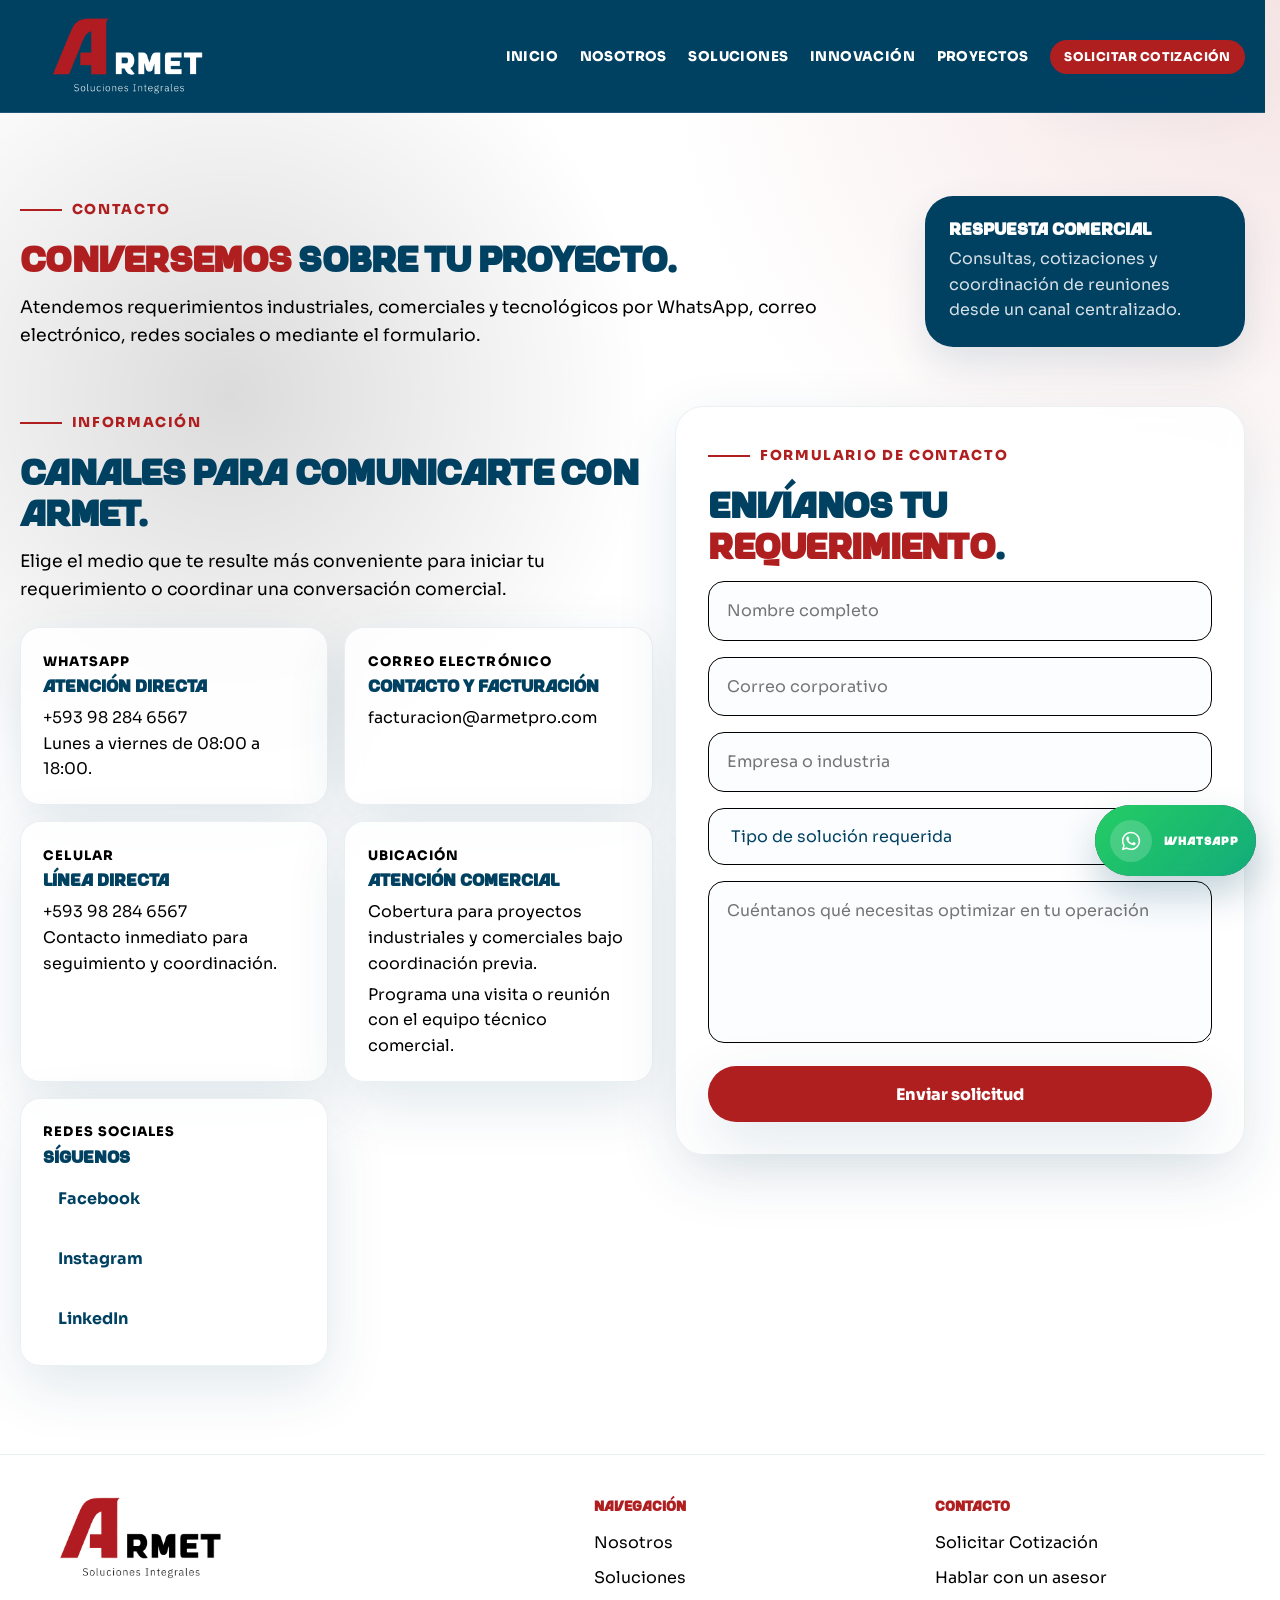
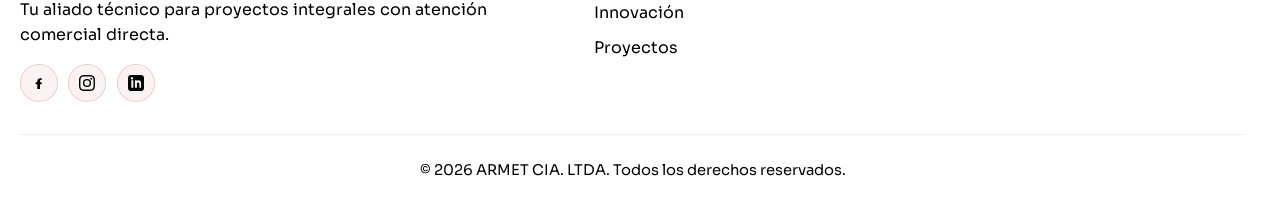
<file: contacto.html>
<!DOCTYPE html>
<html lang="es">
<head>
    <meta charset="UTF-8">
    <meta name="viewport" content="width=device-width, initial-scale=1.0">
    <meta name="description" content="Contacta a ARMET CIA. LTDA. por WhatsApp, correo electrónico, redes sociales o mediante nuestro formulario de contacto.">
    <title>Contacto | ARMET CIA. LTDA.</title>
    <link rel="preload" href="css/fonts.css" as="style">
    <link rel="preload" href="fonts/Sora-VariableFont_wght.ttf" as="font" type="font/ttf" crossorigin>
    <link rel="stylesheet" href="css/styles.css?v=21">
    <link rel="stylesheet" href="css/fonts.css">
</head>
<body>
    <nav class="navbar" id="navbar">
        <div class="container">
            <div class="nav-content">
                <a href="index.html#inicio" class="logo-mark" aria-label="Ir al inicio de ARMET">
                    <img src="logos/logos-armet-rebranding2.png" alt="Logo de ARMET" class="logo-image" width="220" height="80">
                </a>
                <button class="menu-toggle" id="menuToggle" aria-label="Abrir menú">
                    <span></span>
                    <span></span>
                    <span></span>
                </button>
                <ul class="nav-links" id="navLinks">
                    <li class="nav-panel-logo">
                        <img src="logos/logos-armet-rebranding2.png" alt="Logo de ARMET" width="180" height="80">
                    </li>
                    <li><a href="index.html#inicio">Inicio</a></li>
                    <li><a href="nosotros.html">Nosotros</a></li>
                    <li><a href="soluciones.html">Soluciones</a></li>
                    <li><a href="innovacion.html">Innovación</a></li>
                    <li><a href="proyectos.html">Proyectos</a></li>
                    <li><a href="contacto.html" class="btn-contact">Solicitar Cotización</a></li>
                </ul>
            </div>
        </div>
    </nav>
    <div class="menu-scrim" id="menuScrim"></div>

    <main>
        <section class="page-hero page-hero-about contact-page-hero">
            <div class="container page-hero-grid">
                <div class="page-hero-copy reveal-up">
                    <p class="eyebrow">Contacto</p>
                    <h1 class="section-title"><span class="text-accent bold">Conversemos</span> sobre tu proyecto.</h1>
                    <p class="page-hero-text">
                        Atendemos requerimientos industriales, comerciales y tecnológicos por WhatsApp, correo electrónico, redes sociales o mediante el formulario.
                    </p>
                </div>
                <div class="page-hero-aside reveal-up">
                    <div class="page-badge-card">
                        <strong>Respuesta comercial</strong>
                        <span>Consultas, cotizaciones y coordinación de reuniones desde un canal centralizado.</span>
                    </div>
                </div>
            </div>
        </section>

        <section class="contact-page section-shell">
            <div class="container contact-page-layout">
                <div class="contact-page-content reveal-up">
                    <div class="contact-page-intro">
                        <p class="eyebrow">Información</p>
                        <h2 class="section-title">Canales para comunicarte con ARMET.</h2>
                        <p class="page-hero-text">Elige el medio que te resulte más conveniente para iniciar tu requerimiento o coordinar una conversación comercial.</p>
                    </div>

                    <div class="contact-info-grid">
                        <article class="contact-info-card">
                            <p class="contact-info-label">WhatsApp</p>
                            <h3>Atención directa</h3>
                            <a href="https://wa.me/593982846567" target="_blank" rel="noopener noreferrer">+593 98 284 6567</a>
                            <p>Lunes a viernes de 08:00 a 18:00.</p>
                        </article>
                        <article class="contact-info-card">
                            <p class="contact-info-label">Correo electrónico</p>
                            <h3>Contacto y facturación</h3>
                            <a href="mailto:facturacion@armetpro.com">facturacion@armetpro.com</a>
                        </article>
                        <article class="contact-info-card">
                            <p class="contact-info-label">Celular</p>
                            <h3>Línea directa</h3>
                            <a href="tel:+593982846567">+593 98 284 6567</a>
                            <span>Contacto inmediato para seguimiento y coordinación.</span>
                        </article>
                        <article class="contact-info-card">
                            <p class="contact-info-label">Ubicación</p>
                            <h3>Atención comercial</h3>
                            <p>Cobertura para proyectos industriales y comerciales bajo coordinación previa.</p>
                            <span>Programa una visita o reunión con el equipo técnico comercial.</span>
                        </article>
                        <article class="contact-info-card">
                            <p class="contact-info-label">Redes sociales</p>
                            <h3>Síguenos</h3>
                            <div class="social-links-list" aria-label="Redes sociales de ARMET">
                                <a href="https://www.facebook.com/profile.php?id=61558070046248" target="_blank" rel="noopener noreferrer">Facebook</a>
                                <a href="https://www.instagram.com/armetcialtda/" target="_blank" rel="noopener noreferrer">Instagram</a>
                                <a href="https://www.linkedin.com/company/armet-cia-ltda-ec/?viewAsMember=true" target="_blank" rel="noopener noreferrer">LinkedIn</a>
                            </div>
                        </article>
                    </div>
                </div>
                <form class="contact-form contact-form-card reveal-up" id="contactForm" data-recipient-email="facturacion@armetpro.com">
                    <p class="eyebrow">Formulario de contacto</p>
                    <h2 class="section-title">Envíanos tu <span class="text-accent bold">requerimiento</span>.</h2>
                    <div class="form-group">
                        <input type="text" id="name" name="name" placeholder="Nombre completo" required>
                    </div>
                    <div class="form-group">
                        <input type="email" id="email" name="email" placeholder="Correo corporativo" required>
                    </div>
                    <div class="form-group">
                        <input type="text" id="company" name="company" placeholder="Empresa o industria" required>
                    </div>
                    <div class="form-group">
                        <select id="service" name="service" required>
                            <option value="">Tipo de solución requerida</option>
                            <option value="metalmecanica">Metalmecánica industrial</option>
                            <option value="acero">Acero inoxidable</option>
                            <option value="almacenamiento">Almacenamiento industrial</option>
                            <option value="tecnologia">Tecnología aplicada</option>
                            <option value="integral">Proyecto integral</option>
                        </select>
                    </div>
                    <div class="form-group">
                        <textarea id="message" name="message" rows="5" placeholder="Cuéntanos qué necesitas optimizar en tu operación" required></textarea>
                    </div>
                    <button type="submit" class="btn btn-primary btn-full">Enviar solicitud</button>
                </form>
            </div>
        </section>
    </main>

    <footer class="footer">
        <div class="container footer-content">
            <div>
                <a href="index.html#inicio" class="logo-mark footer-logo" aria-label="Ir al inicio de ARMET">
                    <img src="logos/logos-armet-rebranding4.png" alt="Logo de ARMET" class="logo-image logo-image-footer">
                </a>
                <p>Tu aliado técnico para proyectos integrales con atención comercial directa.</p>
                <div class="footer-socials" aria-label="Redes sociales ARMET">
                    <a class="footer-social" aria-label="Facebook" title="Facebook" href="https://www.facebook.com/profile.php?id=61558070046248" target="_blank" rel="noopener noreferrer">
                        <svg viewBox="0 0 24 24" aria-hidden="true"><path d="M13.5 21v-7h2.3l.4-3h-2.7V9.1c0-.9.3-1.6 1.6-1.6H16V4.8c-.3 0-.9-.1-1.8-.1-3 0-4.8 1.8-4.8 5.1V11H7v3h2.4v7h4.1Z"/></svg>
                    </a>
                    <a class="footer-social" aria-label="Instagram" title="Instagram" href="https://www.instagram.com/armetcialtda/" target="_blank" rel="noopener noreferrer">
                        <svg viewBox="0 0 24 24" aria-hidden="true"><path d="M12 2.16c3.2 0 3.58.01 4.85.07 1.17.05 1.8.25 2.23.41.56.22.96.48 1.38.9.42.42.68.82.9 1.38.16.42.36 1.06.41 2.23.06 1.27.07 1.65.07 4.85s-.01 3.58-.07 4.85c-.05 1.17-.25 1.8-.41 2.23-.22.56-.48.96-.9 1.38-.42.42-.82.68-1.38.9-.42.16-1.06.36-2.23.41-1.27.06-1.65.07-4.85.07s-3.58-.01-4.85-.07c-1.17-.05-1.8-.25-2.23-.41a3.7 3.7 0 0 1-1.38-.9 3.7 3.7 0 0 1-.9-1.38c-.16-.42-.36-1.06-.41-2.23C2.17 15.58 2.16 15.2 2.16 12s.01-3.58.07-4.85c.05-1.17.25-1.8.41-2.23.22-.56.48-.96.9-1.38.42-.42.82-.68 1.38-.9.42-.16 1.06-.36 2.23-.41C8.42 2.17 8.8 2.16 12 2.16M12 0C8.74 0 8.33.01 7.05.07 5.78.13 4.9.33 4.14.63a5.86 5.86 0 0 0-2.13 1.38A5.86 5.86 0 0 0 .63 4.14C.33 4.9.13 5.78.07 7.05.01 8.33 0 8.74 0 12s.01 3.67.07 4.95c.06 1.27.26 2.15.56 2.91.31.79.73 1.46 1.38 2.13a5.86 5.86 0 0 0 2.13 1.38c.76.3 1.64.5 2.91.56C8.33 23.99 8.74 24 12 24s3.67-.01 4.95-.07c1.27-.06 2.15-.26 2.91-.56a5.86 5.86 0 0 0 2.13-1.38 5.86 5.86 0 0 0 1.38-2.13c.3-.76.5-1.64.56-2.91.06-1.28.07-1.69.07-4.95s-.01-3.67-.07-4.95c-.06-1.27-.26-2.15-.56-2.91a5.86 5.86 0 0 0-1.38-2.13A5.86 5.86 0 0 0 19.86.63C19.1.33 18.22.13 16.95.07 15.67.01 15.26 0 12 0zm0 5.84a6.16 6.16 0 1 0 0 12.32 6.16 6.16 0 0 0 0-12.32zM12 16a4 4 0 1 1 0-8 4 4 0 0 1 0 8zm6.41-11.85a1.44 1.44 0 1 0 0 2.88 1.44 1.44 0 0 0 0-2.88z"/></svg>
                    </a>
                    <a class="footer-social" aria-label="LinkedIn" title="LinkedIn" href="https://www.linkedin.com/company/armet-cia-ltda-ec/?viewAsMember=true" target="_blank" rel="noopener noreferrer">
                        <svg viewBox="0 0 24 24" aria-hidden="true"><path d="M19 0H5a5 5 0 0 0-5 5v14a5 5 0 0 0 5 5h14a5 5 0 0 0 5-5V5a5 5 0 0 0-5-5zM8 19H5V8h3v11zM6.5 6.7a1.8 1.8 0 1 1 0-3.5 1.8 1.8 0 0 1 0 3.5zM20 19h-3v-5.6c0-1.4-.5-2.3-1.7-2.3-1 0-1.5.6-1.8 1.3-.1.2-.1.5-.1.8V19h-3V8h3v1.3c.4-.6 1.1-1.5 2.7-1.5 2 0 3.5 1.3 3.5 4.1V19z"/></svg>
                    </a>
                </div>
            </div>
            <div>
                <h4>Navegación</h4>
                <ul>
                    <li><a href="nosotros.html">Nosotros</a></li>
                    <li><a href="soluciones.html">Soluciones</a></li>
                    <li><a href="innovacion.html">Innovación</a></li>
                    <li><a href="proyectos.html">Proyectos</a></li>
                </ul>
            </div>
            <div>
                <h4>Contacto</h4>
                <ul>
                    <li><a href="contacto.html">Solicitar Cotización</a></li>
                    <li><a href="contacto.html">Hablar con un asesor</a></li>
                </ul>
            </div>
        </div>
        <div class="container footer-bottom">
            <p>© 2026 ARMET CIA. LTDA. Todos los derechos reservados.</p>
        </div>
    </footer>

    <a href="https://wa.me/593982846567?text=Hola%20ARMET,%20quiero%20m%C3%A1s%20informaci%C3%B3n." class="whatsapp-float" aria-label="Escribir a ARMET por WhatsApp" target="_blank" rel="noopener noreferrer">
        <span class="whatsapp-float__icon" aria-hidden="true">
            <svg viewBox="0 0 24 24"><path d="M19.05 4.94A9.9 9.9 0 0 0 12.02 2C6.54 2 2.08 6.45 2.08 11.93c0 1.75.46 3.47 1.34 4.98L2 22l5.23-1.37a9.9 9.9 0 0 0 4.78 1.22h.01c5.48 0 9.94-4.46 9.94-9.94 0-2.66-1.03-5.16-2.91-6.97Zm-7.03 15.23h-.01a8.23 8.23 0 0 1-4.2-1.15l-.3-.18-3.1.81.83-3.02-.2-.31a8.24 8.24 0 0 1-1.28-4.39c0-4.56 3.71-8.27 8.28-8.27 2.2 0 4.26.85 5.81 2.4a8.15 8.15 0 0 1 2.42 5.87c0 4.57-3.72 8.28-8.25 8.28Zm4.54-6.19c-.25-.13-1.47-.73-1.7-.81-.23-.08-.4-.12-.56.12-.17.25-.65.81-.8.98-.15.17-.3.19-.56.06-.25-.13-1.08-.4-2.06-1.27-.76-.68-1.27-1.52-1.42-1.78-.15-.25-.02-.39.11-.52.11-.11.25-.29.38-.44.12-.15.17-.25.25-.42.08-.17.04-.31-.02-.44-.06-.12-.56-1.35-.77-1.86-.2-.48-.41-.41-.56-.42h-.48c-.17 0-.44.06-.67.31-.23.25-.88.86-.88 2.1 0 1.23.9 2.43 1.02 2.6.13.17 1.76 2.68 4.27 3.76.6.26 1.07.42 1.44.54.61.19 1.16.16 1.6.1.49-.07 1.47-.6 1.68-1.17.21-.58.21-1.08.15-1.18-.06-.1-.23-.17-.48-.29Z"/></svg>
        </span>
        <span class="whatsapp-float__label">WhatsApp</span>
    </a>

    <script src="js/script.js"></script>
    <script>
    (function(){
        var path = location.pathname.split('/').pop() || 'index.html';
        if (path === '') path = 'index.html';
        var isHome = path === 'index.html';
        document.querySelectorAll('.nav-links a').forEach(function(a){
            if (a.classList.contains('btn-contact')) return;
            var href = a.getAttribute('href');
            var hrefPath = href.split('#')[0];
            if (hrefPath === path || (isHome && href === '#inicio')) {
                a.classList.add('is-active');
            }
        });
    })();
    </script>
</body>
</html>
</file>
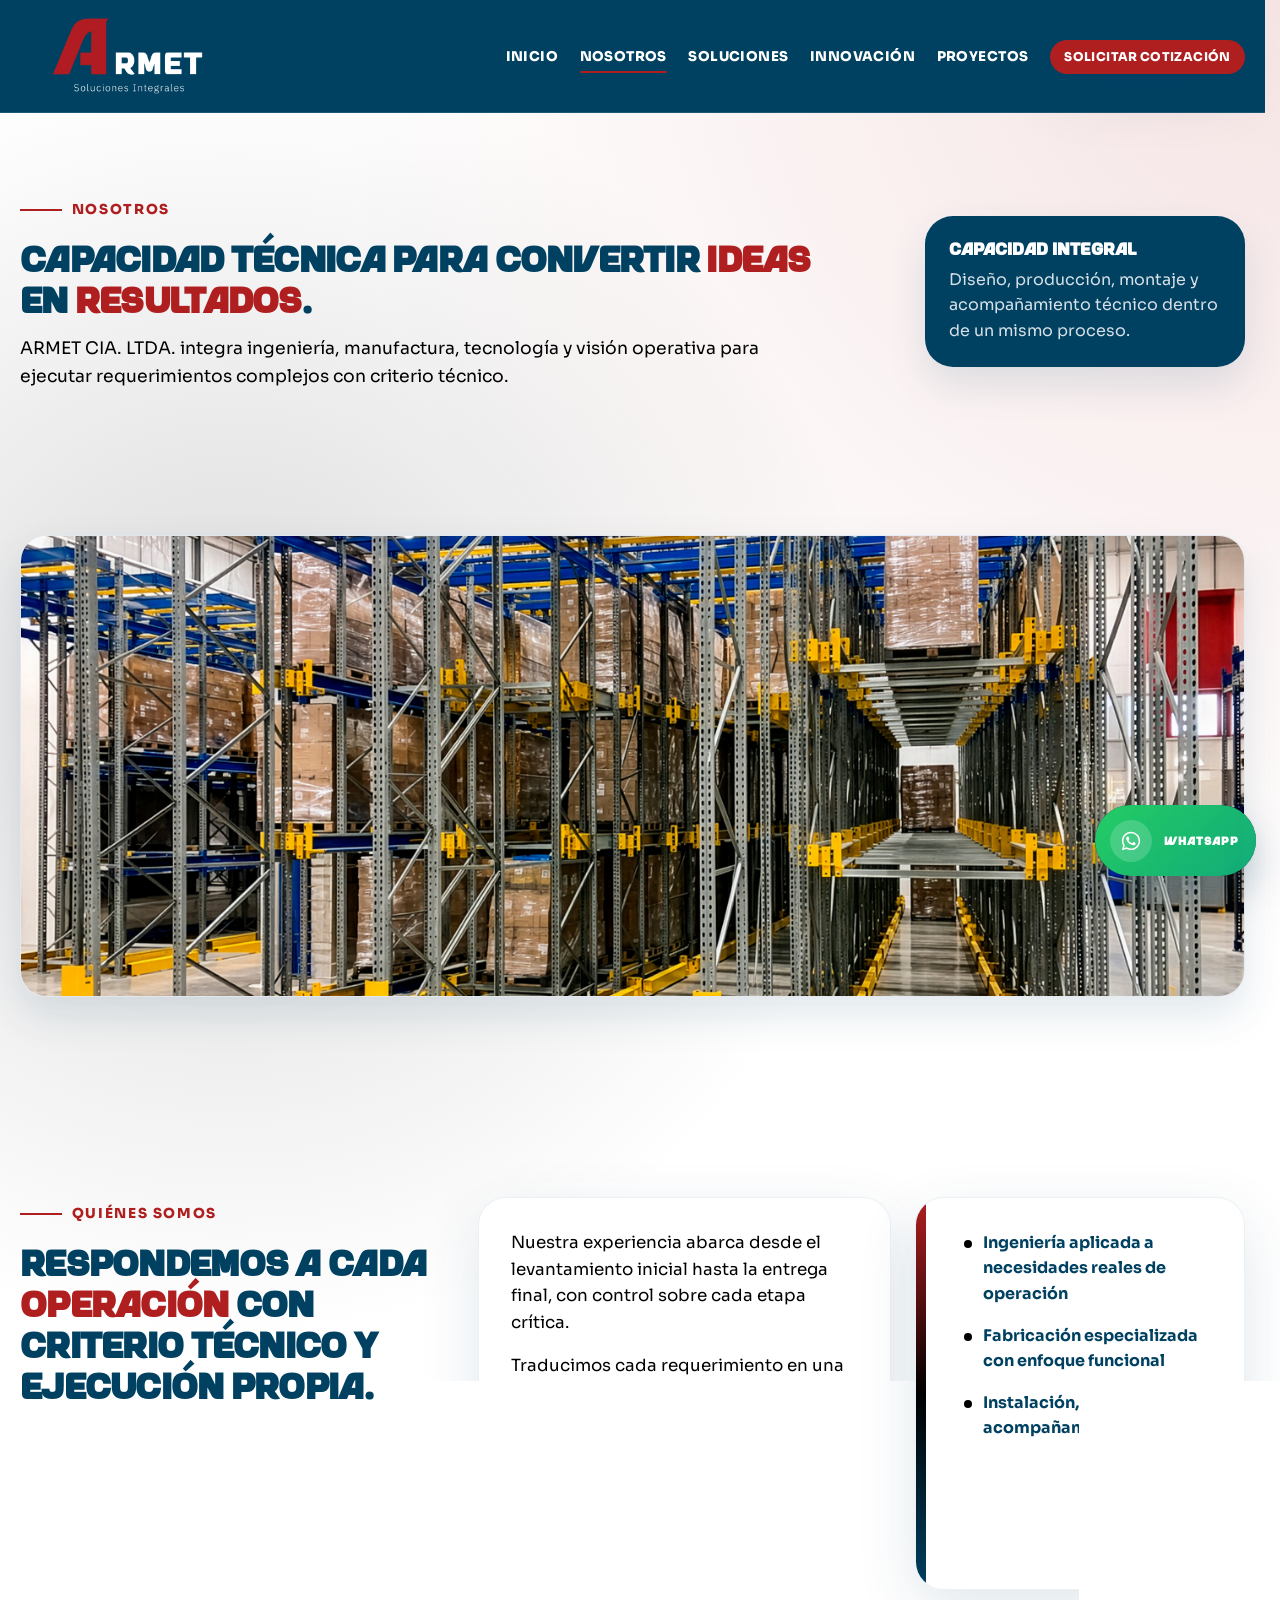
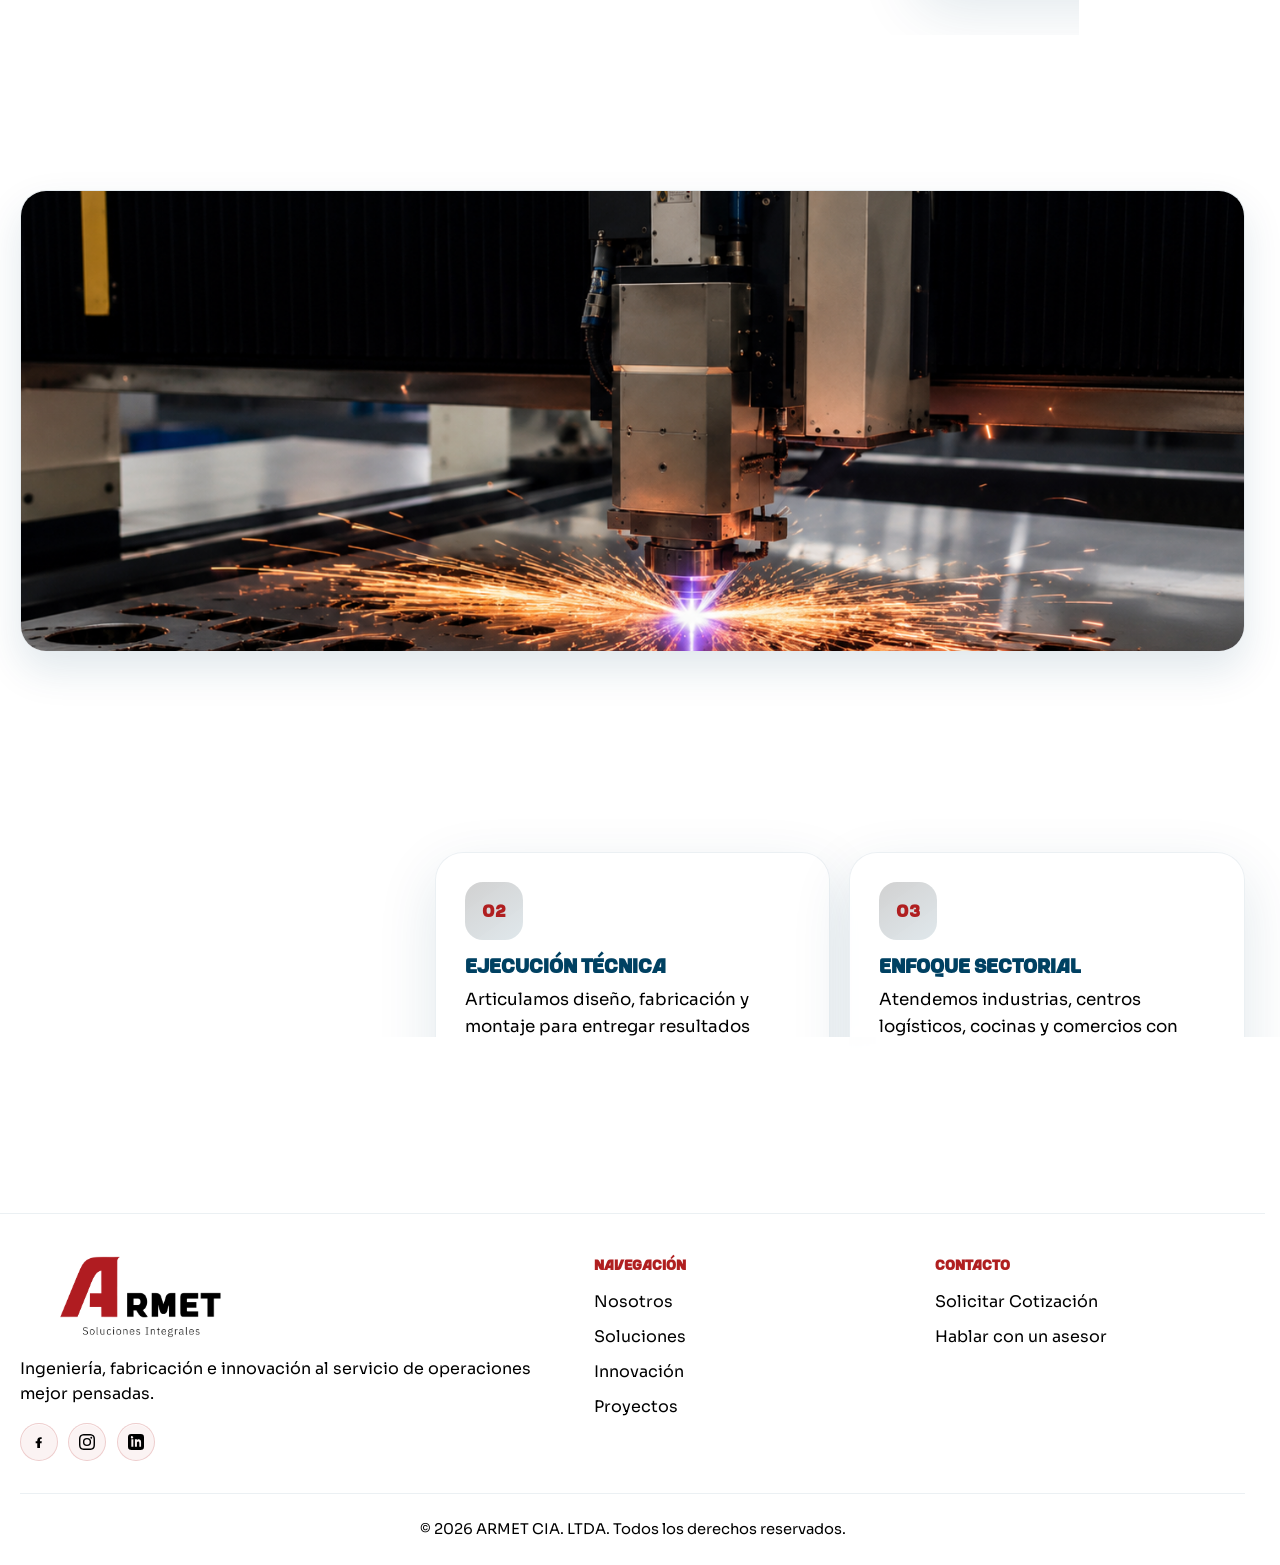
<file: nosotros.html>
<!DOCTYPE html>
<html lang="es">
<head>
    <meta charset="UTF-8">
    <meta name="viewport" content="width=device-width, initial-scale=1.0">
    <meta name="description" content="Conoce a ARMET CIA. LTDA. y nuestra propuesta integral en ingeniería, fabricación, tecnología e innovación.">
    <title>Nosotros | ARMET CIA. LTDA.</title>
    <link rel="preload" href="css/fonts.css" as="style">
    <link rel="preload" href="fonts/Sora-VariableFont_wght.ttf" as="font" type="font/ttf" crossorigin>
    <link rel="stylesheet" href="css/styles.css?v=21">
    <link rel="stylesheet" href="css/fonts.css">
</head>
<body>
    <nav class="navbar" id="navbar">
        <div class="container">
            <div class="nav-content">
                <a href="index.html#inicio" class="logo-mark" aria-label="Ir al inicio de ARMET">
                    <img src="logos/logos-armet-rebranding2.png" alt="Logo de ARMET" class="logo-image" width="220" height="80">
                </a>
                <button class="menu-toggle" id="menuToggle" aria-label="Abrir menú">
                    <span></span>
                    <span></span>
                    <span></span>
                </button>
                <ul class="nav-links" id="navLinks">
                    <li class="nav-panel-logo">
                        <img src="logos/logos-armet-rebranding2.png" alt="Logo de ARMET" width="180" height="80">
                    </li>
                    <li><a href="index.html#inicio">Inicio</a></li>
                    <li><a href="nosotros.html">Nosotros</a></li>
                    <li><a href="soluciones.html">Soluciones</a></li>
                    <li><a href="innovacion.html">Innovación</a></li>
                    <li><a href="proyectos.html">Proyectos</a></li>
                    <li><a href="contacto.html" class="btn-contact">Solicitar Cotización</a></li>
                </ul>
            </div>
        </div>
    </nav>
    <div class="menu-scrim" id="menuScrim"></div>

    <main>
        <section class="page-hero page-hero-about">
            <div class="container page-hero-grid">
                <div class="page-hero-copy reveal-up">
                    <p class="eyebrow">Nosotros</p>
                    <h1 class="section-title">Capacidad técnica para convertir <span class="text-accent bold">ideas</span> en <span class="text-accent bold">resultados</span>.</h1>
                    <p class="page-hero-text">
                        ARMET CIA. LTDA. integra ingeniería, manufactura, tecnología y visión operativa para ejecutar requerimientos complejos con criterio técnico.
                    </p>
                </div>
                <div class="page-hero-aside reveal-up">
                    <div class="page-badge-card">
                        <strong>Capacidad integral</strong>
                        <span>Diseño, producción, montaje y acompañamiento técnico dentro de un mismo proceso.</span>
                    </div>
                </div>
            </div>
        </section>

        <section class="section-shell">
            <div class="container">
                <figure class="content-image-band reveal-up">
                    <img src="images home/rack- drive- in.jpg" alt="Sistema de racks industriales de alta capacidad en operación dentro de una nave logística">
                </figure>
            </div>
        </section>

        <section class="about section-shell about-standalone">
            <div class="container about-grid">
                <div class="section-intro reveal-up">
                    <p class="eyebrow">Quiénes somos</p>
                    <h2 class="section-title">Respondemos a cada <span class="text-accent bold">operación</span> con criterio técnico y ejecución propia.</h2>
                </div>
                <div class="about-copy reveal-up">
                    <p>
                        Nuestra experiencia abarca desde el levantamiento inicial hasta la entrega final, con control sobre cada etapa crítica.
                    </p>
                    <p>
                        Traducimos cada requerimiento en una respuesta clara, útil y alineada con la dinámica real del cliente.
                    </p>
                    <p>
                        Colaboramos con empresas industriales, logísticas, gastronómicas y comerciales que necesitan espacios mejor resueltos y listos para trabajar.
                    </p>
                </div>
                <div class="about-panel reveal-up">
                    <div class="about-stripe"></div>
                    <ul class="about-list">
                        <li>Ingeniería aplicada a necesidades reales de operación</li>
                        <li>Fabricación especializada con enfoque funcional</li>
                        <li>Instalación, ajuste final y acompañamiento técnico</li>
                    </ul>
                </div>
            </div>
        </section>

        <section class="section-shell">
            <div class="container">
                <figure class="content-image-band reveal-up">
                    <img src="images home/cortadora-laser.png" alt="Proceso de fabricación metalmecánica con corte láser de precisión en taller industrial">
                </figure>
            </div>
        </section>

        <section class="section-shell values-section">
            <div class="container values-grid">
                <article class="solution-card reveal-up">
                    <div class="solution-icon">01</div>
                    <h3>Visión integral</h3>
                    <p>Entendemos cada encargo como un sistema que debe rendir bien en la rutina diaria del cliente.</p>
                </article>
                <article class="solution-card reveal-up">
                    <div class="solution-icon">02</div>
                    <h3>Ejecución técnica</h3>
                    <p>Articulamos diseño, fabricación y montaje para entregar resultados firmes, precisos y funcionales.</p>
                </article>
                <article class="solution-card reveal-up">
                    <div class="solution-icon">03</div>
                    <h3>Enfoque sectorial</h3>
                    <p>Atendemos industrias, centros logísticos, cocinas y comercios con necesidades distintas de distribución y desempeño.</p>
                </article>
            </div>
        </section>
    </main>

    <footer class="footer">
        <div class="container footer-content">
            <div>
                <a href="index.html#inicio" class="logo-mark footer-logo" aria-label="Ir al inicio de ARMET">
                    <img src="logos/logos-armet-rebranding4.png" alt="Logo de ARMET" class="logo-image logo-image-footer">
                </a>
                <p>Ingeniería, fabricación e innovación al servicio de operaciones mejor pensadas.</p>
                <div class="footer-socials" aria-label="Redes sociales ARMET">
                    <a class="footer-social" aria-label="Facebook" title="Facebook" href="https://www.facebook.com/profile.php?id=61558070046248" target="_blank" rel="noopener noreferrer">
                        <svg viewBox="0 0 24 24" aria-hidden="true"><path d="M13.5 21v-7h2.3l.4-3h-2.7V9.1c0-.9.3-1.6 1.6-1.6H16V4.8c-.3 0-.9-.1-1.8-.1-3 0-4.8 1.8-4.8 5.1V11H7v3h2.4v7h4.1Z"/></svg>
                    </a>
                    <a class="footer-social" aria-label="Instagram" title="Instagram" href="https://www.instagram.com/armetcialtda/" target="_blank" rel="noopener noreferrer">
                        <svg viewBox="0 0 24 24" aria-hidden="true"><path d="M12 2.16c3.2 0 3.58.01 4.85.07 1.17.05 1.8.25 2.23.41.56.22.96.48 1.38.9.42.42.68.82.9 1.38.16.42.36 1.06.41 2.23.06 1.27.07 1.65.07 4.85s-.01 3.58-.07 4.85c-.05 1.17-.25 1.8-.41 2.23-.22.56-.48.96-.9 1.38-.42.42-.82.68-1.38.9-.42.16-1.06.36-2.23.41-1.27.06-1.65.07-4.85.07s-3.58-.01-4.85-.07c-1.17-.05-1.8-.25-2.23-.41a3.7 3.7 0 0 1-1.38-.9 3.7 3.7 0 0 1-.9-1.38c-.16-.42-.36-1.06-.41-2.23C2.17 15.58 2.16 15.2 2.16 12s.01-3.58.07-4.85c.05-1.17.25-1.8.41-2.23.22-.56.48-.96.9-1.38.42-.42.82-.68 1.38-.9.42-.16 1.06-.36 2.23-.41C8.42 2.17 8.8 2.16 12 2.16M12 0C8.74 0 8.33.01 7.05.07 5.78.13 4.9.33 4.14.63a5.86 5.86 0 0 0-2.13 1.38A5.86 5.86 0 0 0 .63 4.14C.33 4.9.13 5.78.07 7.05.01 8.33 0 8.74 0 12s.01 3.67.07 4.95c.06 1.27.26 2.15.56 2.91.31.79.73 1.46 1.38 2.13a5.86 5.86 0 0 0 2.13 1.38c.76.3 1.64.5 2.91.56C8.33 23.99 8.74 24 12 24s3.67-.01 4.95-.07c1.27-.06 2.15-.26 2.91-.56a5.86 5.86 0 0 0 2.13-1.38 5.86 5.86 0 0 0 1.38-2.13c.3-.76.5-1.64.56-2.91.06-1.28.07-1.69.07-4.95s-.01-3.67-.07-4.95c-.06-1.27-.26-2.15-.56-2.91a5.86 5.86 0 0 0-1.38-2.13A5.86 5.86 0 0 0 19.86.63C19.1.33 18.22.13 16.95.07 15.67.01 15.26 0 12 0zm0 5.84a6.16 6.16 0 1 0 0 12.32 6.16 6.16 0 0 0 0-12.32zM12 16a4 4 0 1 1 0-8 4 4 0 0 1 0 8zm6.41-11.85a1.44 1.44 0 1 0 0 2.88 1.44 1.44 0 0 0 0-2.88z"/></svg>
                    </a>
                    <a class="footer-social" aria-label="LinkedIn" title="LinkedIn" href="https://www.linkedin.com/company/armet-cia-ltda-ec/?viewAsMember=true" target="_blank" rel="noopener noreferrer">
                        <svg viewBox="0 0 24 24" aria-hidden="true"><path d="M19 0H5a5 5 0 0 0-5 5v14a5 5 0 0 0 5 5h14a5 5 0 0 0 5-5V5a5 5 0 0 0-5-5zM8 19H5V8h3v11zM6.5 6.7a1.8 1.8 0 1 1 0-3.5 1.8 1.8 0 0 1 0 3.5zM20 19h-3v-5.6c0-1.4-.5-2.3-1.7-2.3-1 0-1.5.6-1.8 1.3-.1.2-.1.5-.1.8V19h-3V8h3v1.3c.4-.6 1.1-1.5 2.7-1.5 2 0 3.5 1.3 3.5 4.1V19z"/></svg>
                    </a>
                </div>
            </div>
            <div>
                <h4>Navegación</h4>
                <ul>
                    <li><a href="nosotros.html">Nosotros</a></li>
                    <li><a href="soluciones.html">Soluciones</a></li>
                    <li><a href="innovacion.html">Innovación</a></li>
                    <li><a href="proyectos.html">Proyectos</a></li>
                </ul>
            </div>
            <div>
                <h4>Contacto</h4>
                <ul>
                    <li><a href="contacto.html">Solicitar Cotización</a></li>
                    <li><a href="contacto.html">Hablar con un asesor</a></li>
                </ul>
            </div>
        </div>
        <div class="container footer-bottom">
            <p>© 2026 ARMET CIA. LTDA. Todos los derechos reservados.</p>
        </div>
    </footer>

    <a href="https://wa.me/593982846567?text=Hola%20ARMET,%20quiero%20m%C3%A1s%20informaci%C3%B3n." class="whatsapp-float" aria-label="Escribir a ARMET por WhatsApp" target="_blank" rel="noopener noreferrer">
        <span class="whatsapp-float__icon" aria-hidden="true">
            <svg viewBox="0 0 24 24"><path d="M19.05 4.94A9.9 9.9 0 0 0 12.02 2C6.54 2 2.08 6.45 2.08 11.93c0 1.75.46 3.47 1.34 4.98L2 22l5.23-1.37a9.9 9.9 0 0 0 4.78 1.22h.01c5.48 0 9.94-4.46 9.94-9.94 0-2.66-1.03-5.16-2.91-6.97Zm-7.03 15.23h-.01a8.23 8.23 0 0 1-4.2-1.15l-.3-.18-3.1.81.83-3.02-.2-.31a8.24 8.24 0 0 1-1.28-4.39c0-4.56 3.71-8.27 8.28-8.27 2.2 0 4.26.85 5.81 2.4a8.15 8.15 0 0 1 2.42 5.87c0 4.57-3.72 8.28-8.25 8.28Zm4.54-6.19c-.25-.13-1.47-.73-1.7-.81-.23-.08-.4-.12-.56.12-.17.25-.65.81-.8.98-.15.17-.3.19-.56.06-.25-.13-1.08-.4-2.06-1.27-.76-.68-1.27-1.52-1.42-1.78-.15-.25-.02-.39.11-.52.11-.11.25-.29.38-.44.12-.15.17-.25.25-.42.08-.17.04-.31-.02-.44-.06-.12-.56-1.35-.77-1.86-.2-.48-.41-.41-.56-.42h-.48c-.17 0-.44.06-.67.31-.23.25-.88.86-.88 2.1 0 1.23.9 2.43 1.02 2.6.13.17 1.76 2.68 4.27 3.76.6.26 1.07.42 1.44.54.61.19 1.16.16 1.6.1.49-.07 1.47-.6 1.68-1.17.21-.58.21-1.08.15-1.18-.06-.1-.23-.17-.48-.29Z"/></svg>
        </span>
        <span class="whatsapp-float__label">WhatsApp</span>
    </a>

    <script src="js/script.js"></script>
    <script>
    (function(){
        var path = location.pathname.split('/').pop() || 'index.html';
        if (path === '') path = 'index.html';
        var isHome = path === 'index.html';
        document.querySelectorAll('.nav-links a').forEach(function(a){
            if (a.classList.contains('btn-contact')) return;
            var href = a.getAttribute('href');
            var hrefPath = href.split('#')[0];
            if (hrefPath === path || (isHome && href === '#inicio')) {
                a.classList.add('is-active');
            }
        });
    })();
    </script>
</body>
</html>
</file>
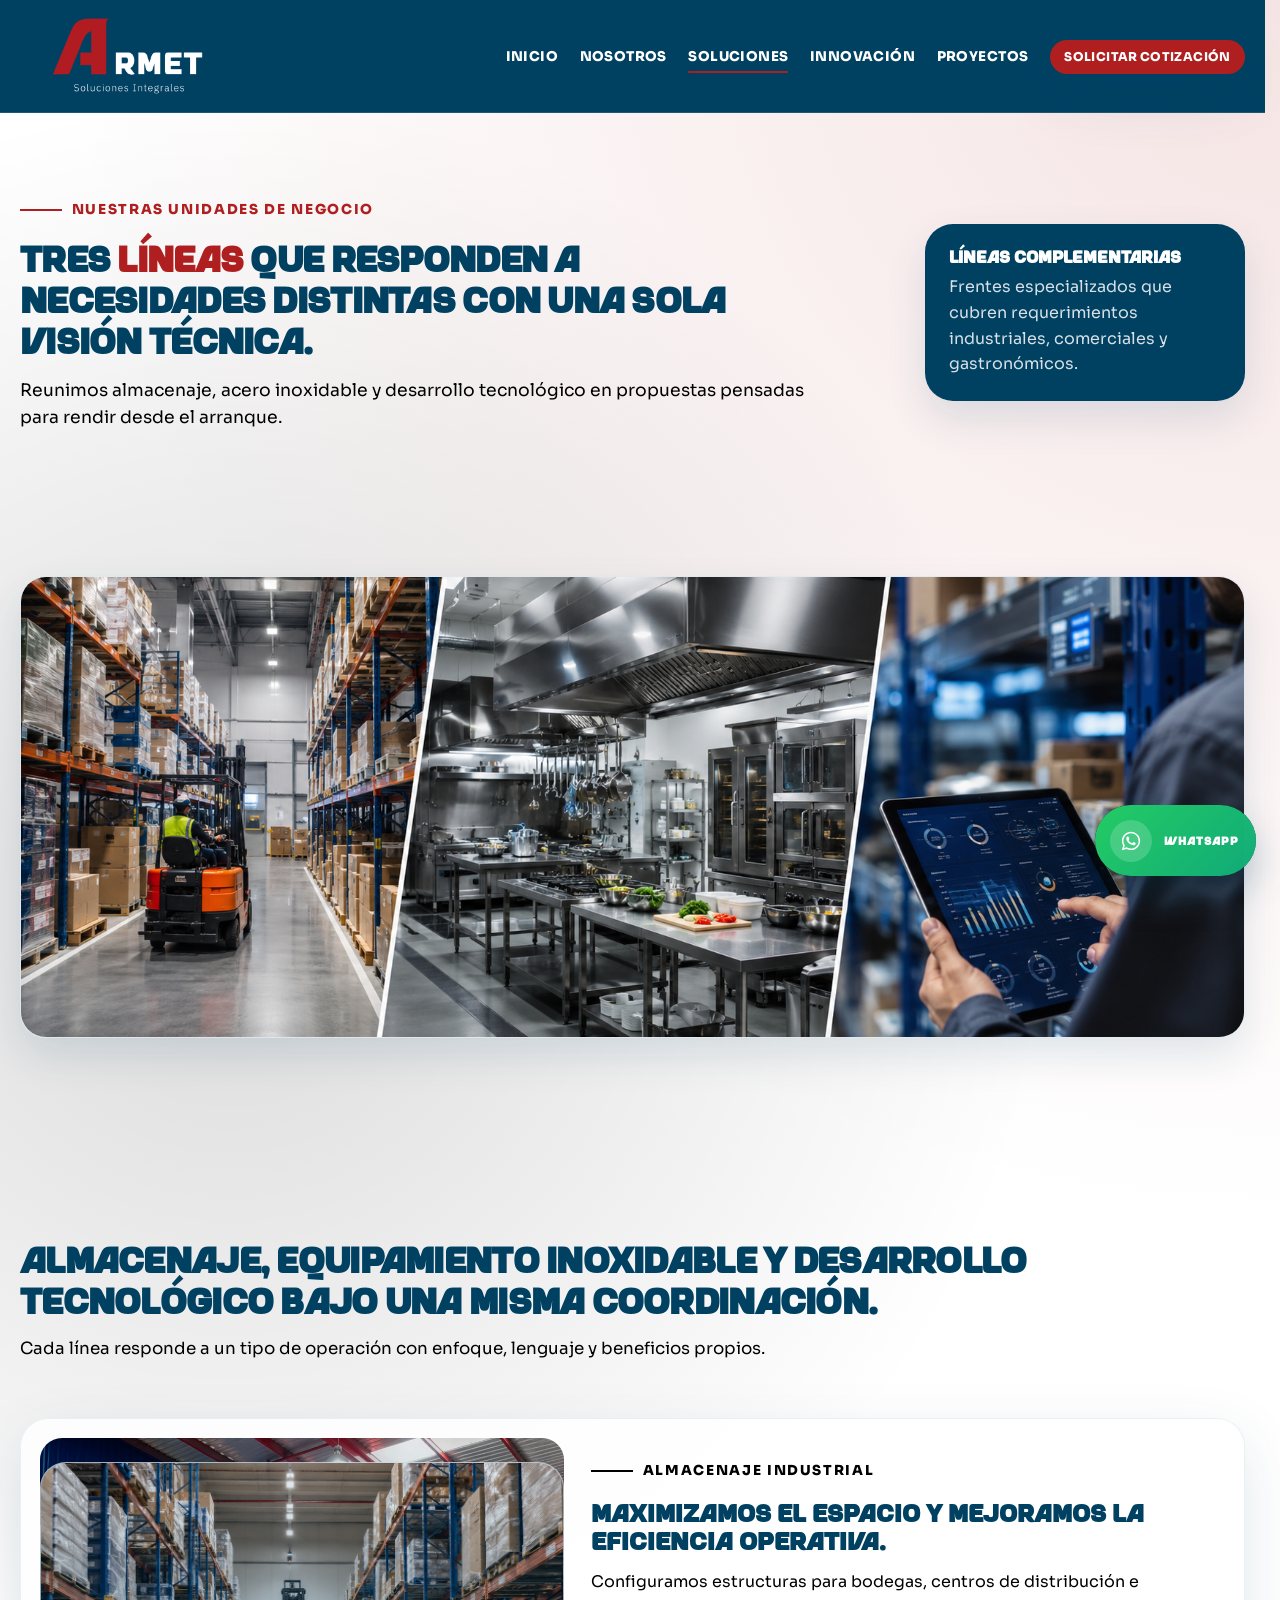
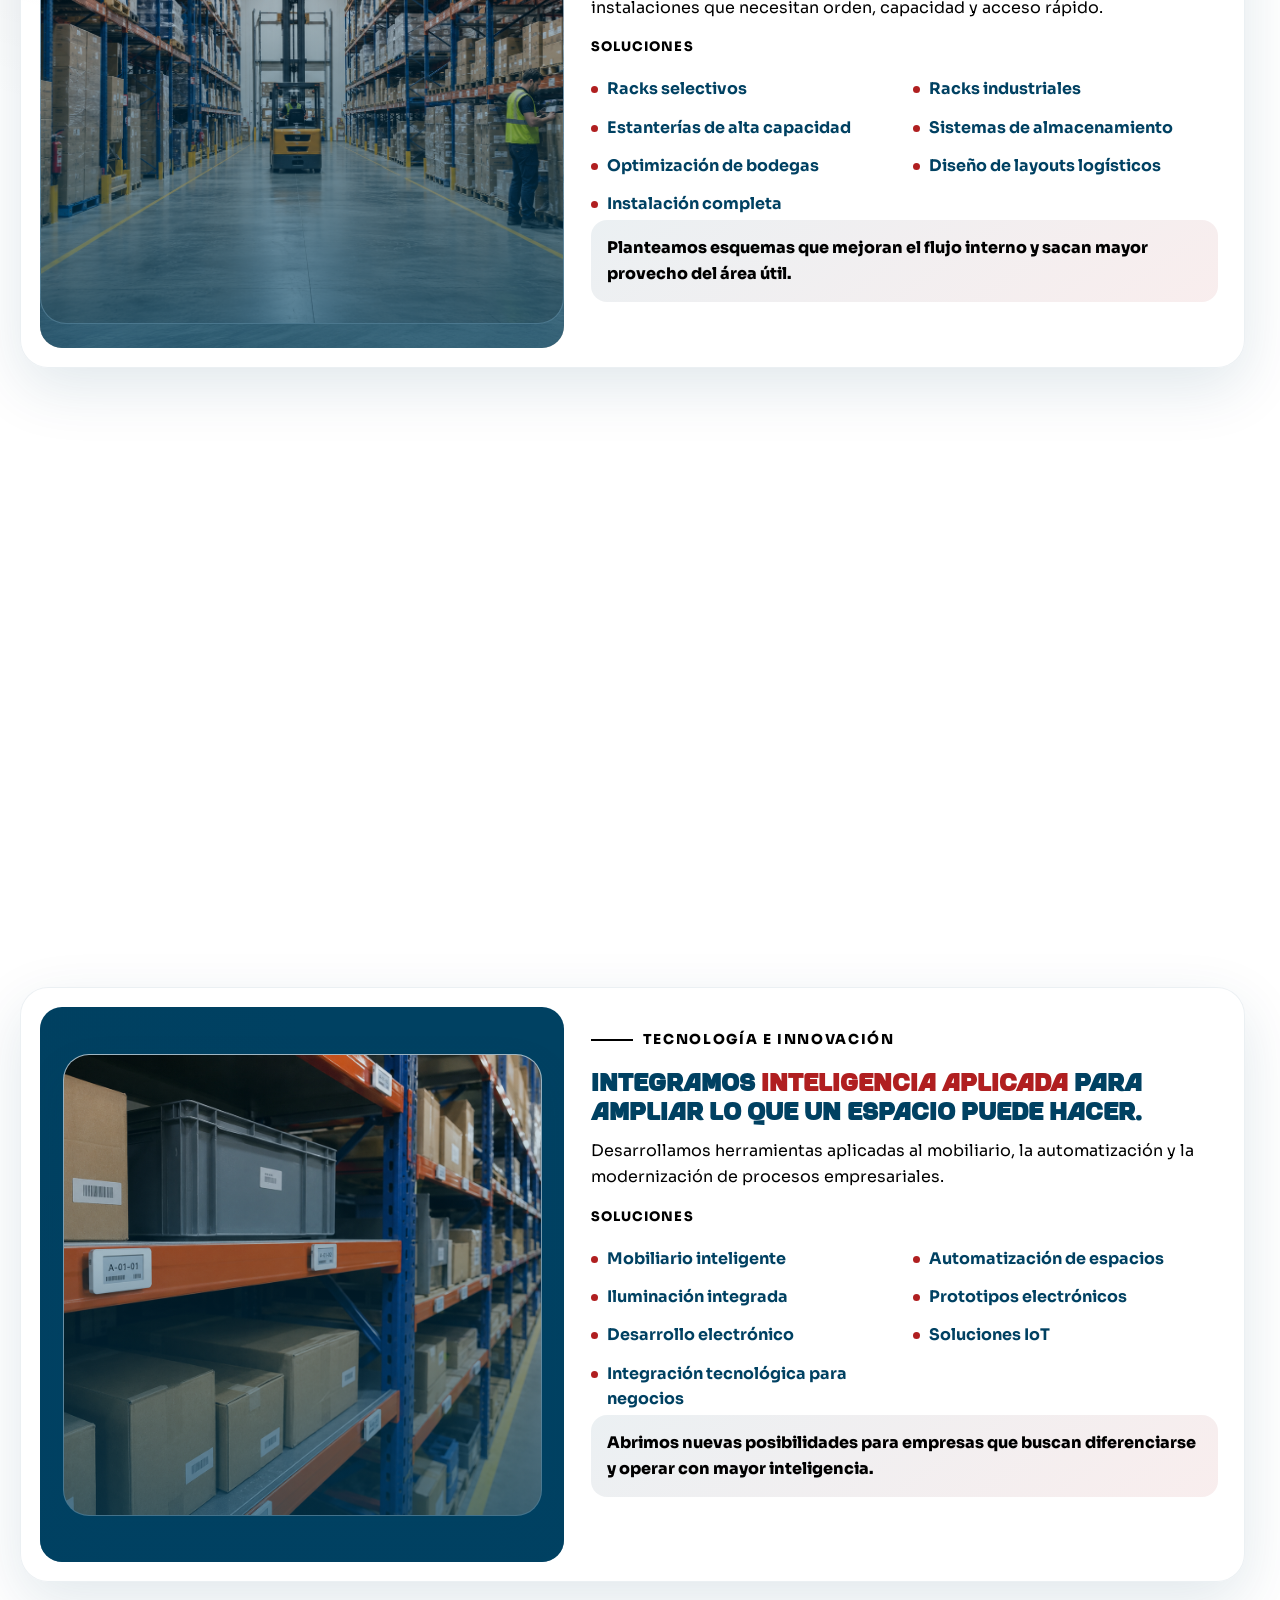
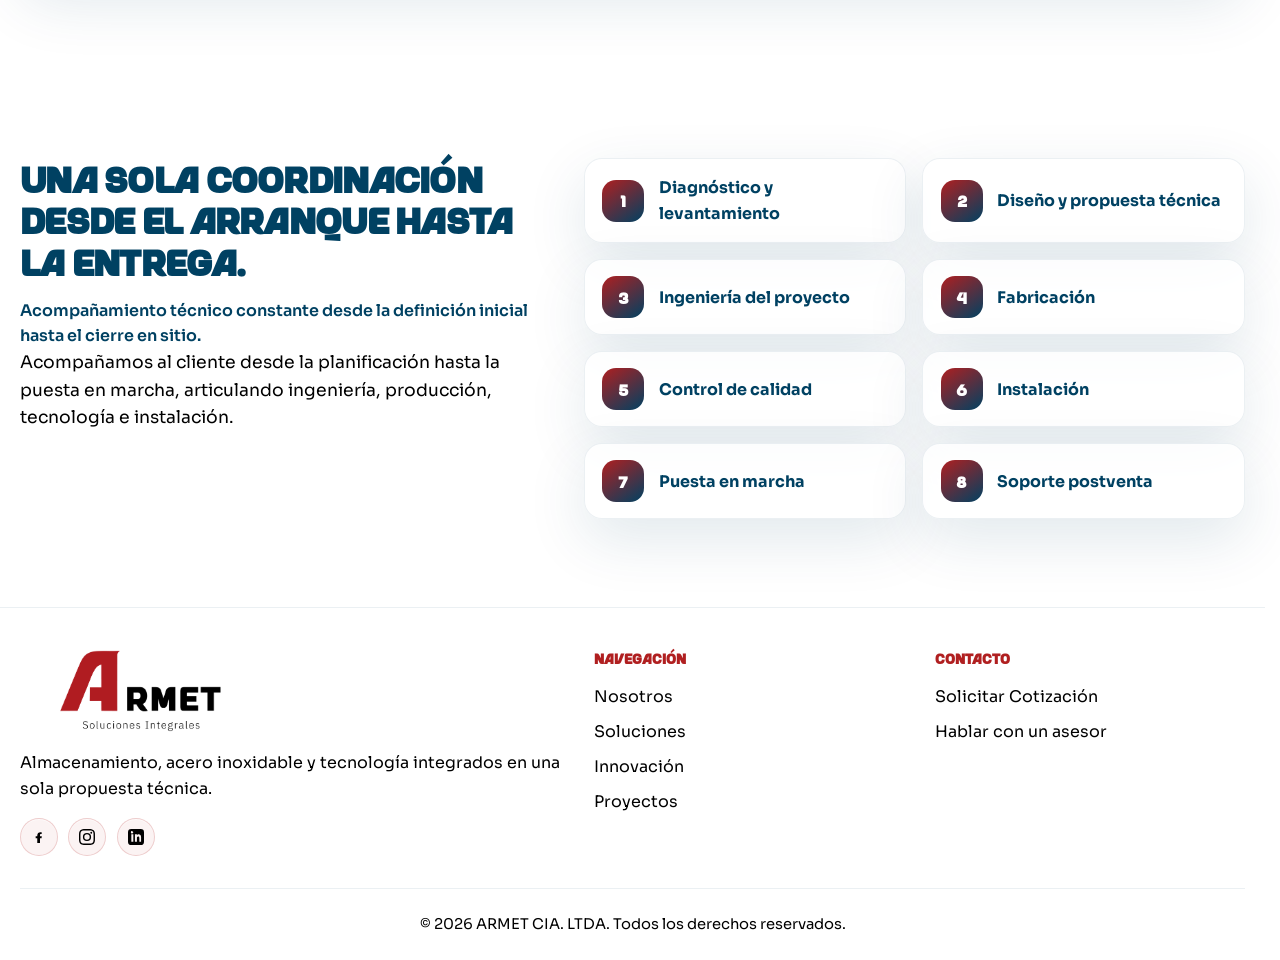
<file: soluciones.html>
<!DOCTYPE html>
<html lang="es">
<head>
    <meta charset="UTF-8">
    <meta name="viewport" content="width=device-width, initial-scale=1.0">
    <meta name="description" content="Conoce las unidades de negocio de ARMET y nuestro proceso para equipar proyectos completos.">
    <title>Soluciones | ARMET CIA. LTDA.</title>
    <link rel="preload" href="css/fonts.css" as="style">
    <link rel="preload" href="fonts/Sora-VariableFont_wght.ttf" as="font" type="font/ttf" crossorigin>
    <link rel="stylesheet" href="css/styles.css?v=21">
    <link rel="stylesheet" href="css/fonts.css">
</head>
<body>
    <nav class="navbar" id="navbar">
        <div class="container">
            <div class="nav-content">
                <a href="index.html#inicio" class="logo-mark" aria-label="Ir al inicio de ARMET">
                    <img src="logos/logos-armet-rebranding2.png" alt="Logo de ARMET" class="logo-image" width="220" height="80">
                </a>
                <button class="menu-toggle" id="menuToggle" aria-label="Abrir menú">
                    <span></span>
                    <span></span>
                    <span></span>
                </button>
                <ul class="nav-links" id="navLinks">
                    <li class="nav-panel-logo">
                        <img src="logos/logos-armet-rebranding2.png" alt="Logo de ARMET" width="180" height="80">
                    </li>
                    <li><a href="index.html#inicio">Inicio</a></li>
                    <li><a href="nosotros.html">Nosotros</a></li>
                    <li><a href="soluciones.html">Soluciones</a></li>
                    <li><a href="innovacion.html">Innovación</a></li>
                    <li><a href="proyectos.html">Proyectos</a></li>
                    <li><a href="contacto.html" class="btn-contact">Solicitar Cotización</a></li>
                </ul>
            </div>
        </div>
    </nav>
    <div class="menu-scrim" id="menuScrim"></div>

    <main>
        <section class="page-hero page-hero-about">
            <div class="container page-hero-grid">
                <div class="page-hero-copy reveal-up">
                    <p class="eyebrow">Nuestras unidades de negocio</p>
                    <h1 class="section-title">Tres <span class="text-accent bold">líneas</span> que responden a necesidades distintas con una sola visión técnica.</h1>
                    <p class="page-hero-text">
                        Reunimos almacenaje, acero inoxidable y desarrollo tecnológico en propuestas pensadas para rendir desde el arranque.
                    </p>
                </div>
                <div class="page-hero-aside reveal-up">
                    <div class="page-badge-card">
                        <strong>Líneas complementarias</strong>
                        <span>Frentes especializados que cubren requerimientos industriales, comerciales y gastronómicos.</span>
                    </div>
                </div>
            </div>
        </section>

        <section class="section-shell">
            <div class="container">
                <figure class="content-image-band reveal-up">
                    <img src="images home/soluciones-integrales.png" alt="Collage industrial con almacenaje logístico, cocina en acero inoxidable y tecnología aplicada a operación">
                </figure>
            </div>
        </section>

        <section class="section-shell business-section">
            <div class="container business-grid">
                <div class="section-header reveal-up">
                    <h2 class="section-title">Almacenaje, equipamiento inoxidable y desarrollo tecnológico bajo una misma coordinación.</h2>
                    <p class="section-subtitle">Cada línea responde a un tipo de operación con enfoque, lenguaje y beneficios propios.</p>
                </div>

                <article class="business-card reveal-up">
                    <div class="business-media business-media-almacenaje">
                        <figure class="content-image-band">
                            <img src="images home/almacenamiento-industrial.png" alt="Sistema de almacenamiento industrial con racks de alta capacidad y pasillos logísticos ordenados">
                        </figure>
                    </div>
                    <div class="business-copy">
                        <p class="eyebrow">ALMACENAJE INDUSTRIAL</p>
                        <h2>Maximizamos el espacio y mejoramos la eficiencia operativa.</h2>
                        <p>Configuramos estructuras para bodegas, centros de distribución e instalaciones que necesitan orden, capacidad y acceso rápido.</p>
                        <p class="detail-label">Soluciones</p>
                        <ul class="business-list">
                            <li>Racks selectivos</li>
                            <li>Racks industriales</li>
                            <li>Estanterías de alta capacidad</li>
                            <li>Sistemas de almacenamiento</li>
                            <li>Optimización de bodegas</li>
                            <li>Diseño de layouts logísticos</li>
                            <li>Instalación completa</li>
                        </ul>
                        <p class="business-message">Planteamos esquemas que mejoran el flujo interno y sacan mayor provecho del área útil.</p>
                    </div>
                </article>

                <article class="business-card reveal-up">
                    <div class="business-media business-media-gastro">
                        <figure class="content-image-band">
                            <img src="images home/cocina-industrial-mobiliario.png" alt="Cocina industrial con mobiliario en acero inoxidable, campanas y estaciones de trabajo listas para uso intensivo">
                        </figure>
                    </div>
                    <div class="business-copy">
                        <p class="eyebrow">ACERO INOXIDABLE Y GASTRONOMÍA</p>
                        <h2>Preparamos cocinas y áreas de producción para trabajo intensivo y estándar sanitario.</h2>
                        <p>Fabricamos equipamiento profesional en acero inoxidable para negocios gastronómicos y entornos alimentarios de alta exigencia.</p>
                        <p class="detail-label">Soluciones</p>
                        <ul class="business-list">
                            <li>Mesas de trabajo</li>
                            <li>Mesones industriales</li>
                            <li>Asadores</li>
                            <li>Campanas extractoras</li>
                            <li>Lavaderos industriales</li>
                            <li>Mobiliario especializado</li>
                            <li>Proyectos completos para cocinas industriales</li>
                        </ul>
                        <p class="business-message">Entregamos áreas más ordenadas, higiénicas y resistentes para jornadas de producción continuas.</p>
                    </div>
                </article>

                <article class="business-card reveal-up">
                    <div class="business-media business-media-tech">
                        <figure class="content-image-band">
                            <img src="images home/etiquetas-esl.png" alt="Sistema tecnológico con etiquetas ESL aplicado a operación comercial y control inteligente de información">
                        </figure>
                    </div>
                    <div class="business-copy">
                        <p class="eyebrow">TECNOLOGÍA E INNOVACIÓN</p>
                        <h2>Integramos <span class="text-accent bold">inteligencia aplicada</span> para ampliar lo que un espacio puede hacer.</h2>
                        <p>Desarrollamos herramientas aplicadas al mobiliario, la automatización y la modernización de procesos empresariales.</p>
                        <p class="detail-label">Soluciones</p>
                        <ul class="business-list">
                            <li>Mobiliario inteligente</li>
                            <li>Automatización de espacios</li>
                            <li>Iluminación integrada</li>
                            <li>Prototipos electrónicos</li>
                            <li>Desarrollo electrónico</li>
                            <li>Soluciones IoT</li>
                            <li>Integración tecnológica para negocios</li>
                        </ul>
                        <p class="business-message">Abrimos nuevas posibilidades para empresas que buscan diferenciarse y operar con mayor inteligencia.</p>
                    </div>
                </article>
            </div>
        </section>

        <section class="section-shell process-section" id="proyecto-integral">
            <div class="container process-layout">
                <div class="process-intro reveal-up">
                    <h2 class="section-title">Una sola coordinación desde el arranque hasta la entrega.</h2>
                    <p class="detail-text">Acompañamiento técnico constante desde la definición inicial hasta el cierre en sitio.</p>
                    <p class="page-hero-text">
                        Acompañamos al cliente desde la planificación hasta la puesta en marcha, articulando ingeniería, producción, tecnología e instalación.
                    </p>
                </div>
                <div class="process-timeline reveal-up">
                    <article class="process-line-item"><span>1</span><p>Diagnóstico y levantamiento</p></article>
                    <article class="process-line-item"><span>2</span><p>Diseño y propuesta técnica</p></article>
                    <article class="process-line-item"><span>3</span><p>Ingeniería del proyecto</p></article>
                    <article class="process-line-item"><span>4</span><p>Fabricación</p></article>
                    <article class="process-line-item"><span>5</span><p>Control de calidad</p></article>
                    <article class="process-line-item"><span>6</span><p>Instalación</p></article>
                    <article class="process-line-item"><span>7</span><p>Puesta en marcha</p></article>
                    <article class="process-line-item"><span>8</span><p>Soporte postventa</p></article>
                </div>
            </div>
        </section>
    </main>

    <footer class="footer">
        <div class="container footer-content">
            <div>
                <a href="index.html#inicio" class="logo-mark footer-logo" aria-label="Ir al inicio de ARMET">
                    <img src="logos/logos-armet-rebranding4.png" alt="Logo de ARMET" class="logo-image logo-image-footer">
                </a>
                <p>Almacenamiento, acero inoxidable y tecnología integrados en una sola propuesta técnica.</p>
                <div class="footer-socials" aria-label="Redes sociales ARMET">
                    <a class="footer-social" aria-label="Facebook" title="Facebook" href="https://www.facebook.com/profile.php?id=61558070046248" target="_blank" rel="noopener noreferrer">
                        <svg viewBox="0 0 24 24" aria-hidden="true"><path d="M13.5 21v-7h2.3l.4-3h-2.7V9.1c0-.9.3-1.6 1.6-1.6H16V4.8c-.3 0-.9-.1-1.8-.1-3 0-4.8 1.8-4.8 5.1V11H7v3h2.4v7h4.1Z"/></svg>
                    </a>
                    <a class="footer-social" aria-label="Instagram" title="Instagram" href="https://www.instagram.com/armetcialtda/" target="_blank" rel="noopener noreferrer">
                        <svg viewBox="0 0 24 24" aria-hidden="true"><path d="M12 2.16c3.2 0 3.58.01 4.85.07 1.17.05 1.8.25 2.23.41.56.22.96.48 1.38.9.42.42.68.82.9 1.38.16.42.36 1.06.41 2.23.06 1.27.07 1.65.07 4.85s-.01 3.58-.07 4.85c-.05 1.17-.25 1.8-.41 2.23-.22.56-.48.96-.9 1.38-.42.42-.82.68-1.38.9-.42.16-1.06.36-2.23.41-1.27.06-1.65.07-4.85.07s-3.58-.01-4.85-.07c-1.17-.05-1.8-.25-2.23-.41a3.7 3.7 0 0 1-1.38-.9 3.7 3.7 0 0 1-.9-1.38c-.16-.42-.36-1.06-.41-2.23C2.17 15.58 2.16 15.2 2.16 12s.01-3.58.07-4.85c.05-1.17.25-1.8.41-2.23.22-.56.48-.96.9-1.38.42-.42.82-.68 1.38-.9.42-.16 1.06-.36 2.23-.41C8.42 2.17 8.8 2.16 12 2.16M12 0C8.74 0 8.33.01 7.05.07 5.78.13 4.9.33 4.14.63a5.86 5.86 0 0 0-2.13 1.38A5.86 5.86 0 0 0 .63 4.14C.33 4.9.13 5.78.07 7.05.01 8.33 0 8.74 0 12s.01 3.67.07 4.95c.06 1.27.26 2.15.56 2.91.31.79.73 1.46 1.38 2.13a5.86 5.86 0 0 0 2.13 1.38c.76.3 1.64.5 2.91.56C8.33 23.99 8.74 24 12 24s3.67-.01 4.95-.07c1.27-.06 2.15-.26 2.91-.56a5.86 5.86 0 0 0 2.13-1.38 5.86 5.86 0 0 0 1.38-2.13c.3-.76.5-1.64.56-2.91.06-1.28.07-1.69.07-4.95s-.01-3.67-.07-4.95c-.06-1.27-.26-2.15-.56-2.91a5.86 5.86 0 0 0-1.38-2.13A5.86 5.86 0 0 0 19.86.63C19.1.33 18.22.13 16.95.07 15.67.01 15.26 0 12 0zm0 5.84a6.16 6.16 0 1 0 0 12.32 6.16 6.16 0 0 0 0-12.32zM12 16a4 4 0 1 1 0-8 4 4 0 0 1 0 8zm6.41-11.85a1.44 1.44 0 1 0 0 2.88 1.44 1.44 0 0 0 0-2.88z"/></svg>
                    </a>
                    <a class="footer-social" aria-label="LinkedIn" title="LinkedIn" href="https://www.linkedin.com/company/armet-cia-ltda-ec/?viewAsMember=true" target="_blank" rel="noopener noreferrer">
                        <svg viewBox="0 0 24 24" aria-hidden="true"><path d="M19 0H5a5 5 0 0 0-5 5v14a5 5 0 0 0 5 5h14a5 5 0 0 0 5-5V5a5 5 0 0 0-5-5zM8 19H5V8h3v11zM6.5 6.7a1.8 1.8 0 1 1 0-3.5 1.8 1.8 0 0 1 0 3.5zM20 19h-3v-5.6c0-1.4-.5-2.3-1.7-2.3-1 0-1.5.6-1.8 1.3-.1.2-.1.5-.1.8V19h-3V8h3v1.3c.4-.6 1.1-1.5 2.7-1.5 2 0 3.5 1.3 3.5 4.1V19z"/></svg>
                    </a>
                </div>
            </div>
            <div>
                <h4>Navegación</h4>
                <ul>
                    <li><a href="nosotros.html">Nosotros</a></li>
                    <li><a href="soluciones.html">Soluciones</a></li>
                    <li><a href="innovacion.html">Innovación</a></li>
                    <li><a href="proyectos.html">Proyectos</a></li>
                </ul>
            </div>
            <div>
                <h4>Contacto</h4>
                <ul>
                    <li><a href="contacto.html">Solicitar Cotización</a></li>
                    <li><a href="contacto.html">Hablar con un asesor</a></li>
                </ul>
            </div>
        </div>
        <div class="container footer-bottom">
            <p>© 2026 ARMET CIA. LTDA. Todos los derechos reservados.</p>
        </div>
    </footer>

    <a href="https://wa.me/593982846567?text=Hola%20ARMET,%20quiero%20m%C3%A1s%20informaci%C3%B3n." class="whatsapp-float" aria-label="Escribir a ARMET por WhatsApp" target="_blank" rel="noopener noreferrer">
        <span class="whatsapp-float__icon" aria-hidden="true">
            <svg viewBox="0 0 24 24"><path d="M19.05 4.94A9.9 9.9 0 0 0 12.02 2C6.54 2 2.08 6.45 2.08 11.93c0 1.75.46 3.47 1.34 4.98L2 22l5.23-1.37a9.9 9.9 0 0 0 4.78 1.22h.01c5.48 0 9.94-4.46 9.94-9.94 0-2.66-1.03-5.16-2.91-6.97Zm-7.03 15.23h-.01a8.23 8.23 0 0 1-4.2-1.15l-.3-.18-3.1.81.83-3.02-.2-.31a8.24 8.24 0 0 1-1.28-4.39c0-4.56 3.71-8.27 8.28-8.27 2.2 0 4.26.85 5.81 2.4a8.15 8.15 0 0 1 2.42 5.87c0 4.57-3.72 8.28-8.25 8.28Zm4.54-6.19c-.25-.13-1.47-.73-1.7-.81-.23-.08-.4-.12-.56.12-.17.25-.65.81-.8.98-.15.17-.3.19-.56.06-.25-.13-1.08-.4-2.06-1.27-.76-.68-1.27-1.52-1.42-1.78-.15-.25-.02-.39.11-.52.11-.11.25-.29.38-.44.12-.15.17-.25.25-.42.08-.17.04-.31-.02-.44-.06-.12-.56-1.35-.77-1.86-.2-.48-.41-.41-.56-.42h-.48c-.17 0-.44.06-.67.31-.23.25-.88.86-.88 2.1 0 1.23.9 2.43 1.02 2.6.13.17 1.76 2.68 4.27 3.76.6.26 1.07.42 1.44.54.61.19 1.16.16 1.6.1.49-.07 1.47-.6 1.68-1.17.21-.58.21-1.08.15-1.18-.06-.1-.23-.17-.48-.29Z"/></svg>
        </span>
        <span class="whatsapp-float__label">WhatsApp</span>
    </a>

    <script src="js/script.js"></script>
    <script>
    (function(){
        var path = location.pathname.split('/').pop() || 'index.html';
        if (path === '') path = 'index.html';
        var isHome = path === 'index.html';
        document.querySelectorAll('.nav-links a').forEach(function(a){
            if (a.classList.contains('btn-contact')) return;
            var href = a.getAttribute('href');
            var hrefPath = href.split('#')[0];
            if (hrefPath === path || (isHome && href === '#inicio')) {
                a.classList.add('is-active');
            }
        });
    })();
    </script>
</body>
</html>
</file>
<file: css/fonts.css>
@font-face {
    font-family: 'Sora';
    src: url('../fonts/Sora-VariableFont_wght.ttf') format('truetype-variations'),
         url('../fonts/Sora-VariableFont_wght.ttf') format('truetype');
    font-weight: 100 800;
    font-style: normal;
    font-display: swap;
}

@font-face {
    font-family: 'Sora';
    src: url('../fonts/static/Sora-Thin.ttf') format('truetype');
    font-weight: 100;
    font-style: normal;
    font-display: swap;
}

@font-face {
    font-family: 'Sora';
    src: url('../fonts/static/Sora-ExtraLight.ttf') format('truetype');
    font-weight: 200;
    font-style: normal;
    font-display: swap;
}

@font-face {
    font-family: 'Sora';
    src: url('../fonts/static/Sora-Light.ttf') format('truetype');
    font-weight: 300;
    font-style: normal;
    font-display: swap;
}

@font-face {
    font-family: 'Sora';
    src: url('../fonts/static/Sora-Regular.ttf') format('truetype');
    font-weight: 400;
    font-style: normal;
    font-display: swap;
}

@font-face {
    font-family: 'Sora';
    src: url('../fonts/static/Sora-Medium.ttf') format('truetype');
    font-weight: 500;
    font-style: normal;
    font-display: swap;
}

@font-face {
    font-family: 'Sora';
    src: url('../fonts/static/Sora-SemiBold.ttf') format('truetype');
    font-weight: 600;
    font-style: normal;
    font-display: swap;
}

@font-face {
    font-family: 'Sora';
    src: url('../fonts/static/Sora-Bold.ttf') format('truetype');
    font-weight: 700;
    font-style: normal;
    font-display: swap;
}

@font-face {
    font-family: 'Sora';
    src: url('../fonts/static/Sora-ExtraBold.ttf') format('truetype');
    font-weight: 800;
    font-style: normal;
    font-display: swap;
}

@font-face {
    font-family: 'Varien';
    src: url('../fonts/Varien.otf') format('opentype');
    font-weight: 400;
    font-style: normal;
    font-display: swap;
}
</file>
<file: css/styles.css>
:root {
    --primary-red: #B01F20;
    --primary-red-dark: #B01F20;
    --primary-blue: #004162;
    --primary-blue-dark: #004162;
    --accent-gold: #000000;
    --accent-gold-soft: #000000;
    --white: #FFFFFF;
    --ice: #FFFFFF;
    --surface: #FFFFFF;
    --line: #000000;
    --text-main: #004162;
    --text-soft: #000000;
    --shadow-soft: 0 20px 60px rgba(0, 65, 98, 0.12);
    --shadow-card: 0 18px 40px rgba(0, 65, 98, 0.12);
    --radius-xl: 28px;
    --radius-lg: 20px;
    --radius-md: 14px;
    --max-width: 1240px;
    --transition: 220ms ease;
}

* {
    box-sizing: border-box;
    margin: 0;
    padding: 0;
}

html {
    scroll-behavior: smooth;
    scroll-padding-top: 100px;
    overflow-x: hidden;
}

body {
    font-family: 'Sora', sans-serif;
    color: var(--text-main);
    background:
        radial-gradient(circle at top right, rgba(176, 31, 32, 0.12), transparent 28%),
        radial-gradient(circle at 18% 22%, rgba(0, 0, 0, 0.14), transparent 24%),
        linear-gradient(180deg, #FFFFFF 0%, #FFFFFF 50%, #FFFFFF 100%);
    line-height: 1.6;
    overflow-x: hidden;
    scrollbar-gutter: stable;
}

a {
    color: inherit;
    text-decoration: none;
}

button,
input,
select,
textarea {
    font: inherit;
}

ul {
    list-style: none;
}

.container {
    width: min(var(--max-width), calc(100% - 2.5rem));
    margin: 0 auto;
}

.navbar {
    position: sticky;
    top: 0;
    z-index: 1000;
    background: #004162;
    backdrop-filter: blur(16px);
    border-bottom: 1px solid rgba(255, 255, 255, 0.12);
    transition: box-shadow var(--transition), background var(--transition);
}

.navbar.scrolled {
    box-shadow: 0 12px 30px rgba(0, 0, 0, 0.18);
}

.nav-content {
    display: flex;
    align-items: center;
    justify-content: space-between;
    padding: 1rem 0;
    gap: 2rem;
    min-height: 96px;
}

.nav-panel-logo {
    display: none;
}

.menu-scrim {
    display: none;
}

.logo-mark {
    display: inline-flex;
    align-items: center;
    flex-shrink: 0;
    overflow: visible;
}

.logo-image {
    display: block;
    width: 220px;
    height: 80px;
    object-fit: contain;
    object-position: center;
    margin: 0;
}

.nav-links {
    display: flex;
    align-items: center;
    gap: 1.35rem;
}

.nav-links a {
    position: relative;
    font-size: 0.84rem;
    font-weight: 800;
    color: #FFFFFF;
    text-transform: uppercase;
    letter-spacing: 0.03em;
    line-height: 1.1;
}

.nav-links a:not(.btn-contact)::after {
    content: '';
    position: absolute;
    left: 0;
    right: 0;
    bottom: -8px;
    height: 2px;
    background: transparent;
    border-radius: 2px;
}

.nav-links a:not(.btn-contact).is-active::after {
    background: var(--primary-red);
}

.nav-links a:hover {
    color: var(--primary-red);
}

.btn-contact {
    padding: 0.56rem 0.9rem;
    background: var(--primary-red);
    color: var(--white) !important;
    border-radius: 999px;
    box-shadow: var(--shadow-soft);
    font-size: 0.76rem !important;
}

.btn-contact:hover {
    background: var(--primary-red-dark);
}

.menu-toggle {
    display: none;
    border: 0;
    background: transparent;
    cursor: pointer;
    padding: 0.3rem;
}

.menu-toggle span {
    display: block;
    width: 26px;
    height: 2px;
    margin: 5px 0;
    background: #FFFFFF;
    transition: transform var(--transition), opacity var(--transition);
}

.hero {
    padding: 4rem 0 5rem;
}

.page-hero {
    padding: 5rem 0 2rem;
}

.page-hero-grid {
    display: grid;
    grid-template-columns: minmax(0, 1fr) minmax(280px, 0.5fr);
    gap: 1.5rem;
    align-items: center;
}

.page-hero-text {
    max-width: 62ch;
    color: var(--text-soft);
    font-size: 1.08rem;
}

.page-hero-aside {
    display: flex;
    justify-content: flex-end;
}

.page-badge-card {
    max-width: 320px;
    padding: 1.5rem;
    border-radius: var(--radius-xl);
    background: linear-gradient(155deg, var(--primary-blue-dark), var(--primary-blue));
    color: var(--white);
    box-shadow: var(--shadow-card);
}

.page-badge-card strong {
    display: block;
    margin-bottom: 0.6rem;
    font-family: 'Varien', sans-serif;
    font-size: 1.05rem;
    line-height: 1;
}

.page-badge-card span {
    color: rgba(255, 255, 255, 0.84);
}

.about-standalone {
    padding-top: 2.5rem;
}

.values-grid {
    display: grid;
    grid-template-columns: repeat(3, minmax(0, 1fr));
    gap: 1.2rem;
}

.business-grid {
    display: grid;
    gap: 1.4rem;
}

.business-card {
    display: grid;
    grid-template-columns: minmax(280px, 0.9fr) minmax(0, 1.1fr);
    gap: 1.3rem;
    align-items: stretch;
    padding: 1.2rem;
    border-radius: var(--radius-xl);
    background: rgba(255, 255, 255, 0.82);
    border: 1px solid rgba(0, 65, 98, 0.08);
    box-shadow: var(--shadow-soft);
}

.business-media {
    min-height: 280px;
    border-radius: 22px;
    background-size: cover;
    background-position: center;
    position: relative;
    overflow: hidden;
}

.business-media::before {
    content: '';
    position: absolute;
    inset: 0;
    background: linear-gradient(180deg, rgba(0, 65, 98, 0.06), rgba(0, 65, 98, 0.68));
}

.business-media-almacenaje {
    background-image: url('../images home/bodegaje-industrial.jpg');
}

.business-media-gastro {
    background-image: url('../images home/equipamiento-gastronomico.jpg');
}

.business-media-tech {
    display: flex;
    align-items: flex-end;
    padding: 1.4rem;
    background:
        linear-gradient(160deg, rgba(0, 65, 98, 0.94), rgba(0, 65, 98, 0.96)),
        radial-gradient(circle at top left, rgba(0, 0, 0, 0.24), transparent 35%),
        var(--primary-blue-dark);
}

.business-media-tech span {
    position: relative;
    z-index: 1;
    color: var(--white);
    font-family: 'Varien', sans-serif;
    font-size: 1.26rem;
    line-height: 1;
}

.business-copy {
    padding: 1rem 0.4rem;
}

.business-copy h2 {
    font-family: 'Varien', sans-serif;
    font-size: 1.54rem;
    line-height: 1.15;
    color: var(--primary-blue-dark);
    margin-bottom: 0.9rem;
}

.business-copy p {
    color: var(--text-soft);
}

.detail-label {
    margin-top: 1rem;
    margin-bottom: 0.3rem;
    font-size: 0.82rem;
    font-weight: 800;
    letter-spacing: 0.08em;
    text-transform: uppercase;
    color: var(--primary-red);
}

.detail-text {
    color: var(--text-main);
    font-weight: 600;
}

.business-message {
    margin-top: 0.2rem;
    padding: 0.95rem 1rem;
    border-radius: 16px;
    background: linear-gradient(145deg, rgba(0, 65, 98, 0.08), rgba(176, 31, 32, 0.08));
    color: var(--primary-blue-dark);
    font-weight: 800;
}

.business-list {
    display: grid;
    grid-template-columns: repeat(2, minmax(0, 1fr));
    gap: 0.8rem 1rem;
    margin-top: 1.2rem;
}

.business-list li {
    position: relative;
    padding-left: 1rem;
    color: var(--text-main);
    font-weight: 700;
}

.business-list li::before {
    content: '';
    position: absolute;
    left: 0;
    top: 0.62rem;
    width: 7px;
    height: 7px;
    border-radius: 999px;
    background: var(--primary-red);
}

.process-section {
    background: linear-gradient(180deg, rgba(255, 255, 255, 0.9), rgba(255, 255, 255, 0.9));
}

.process-layout {
    display: grid;
    grid-template-columns: minmax(0, 0.9fr) minmax(0, 1.1fr);
    gap: 1.4rem;
    align-items: start;
}

.process-timeline {
    display: grid;
    grid-template-columns: repeat(2, minmax(0, 1fr));
    gap: 1rem;
}

.process-line-item {
    display: grid;
    grid-template-columns: auto 1fr;
    gap: 0.9rem;
    align-items: center;
    padding: 1rem 1.1rem;
    border-radius: 18px;
    background: rgba(255, 255, 255, 0.82);
    border: 1px solid rgba(0, 65, 98, 0.08);
    box-shadow: var(--shadow-soft);
}

.process-line-item span {
    width: 42px;
    height: 42px;
    display: grid;
    place-items: center;
    border-radius: 14px;
    background: linear-gradient(145deg, var(--primary-red), var(--primary-blue));
    color: var(--white);
    font-family: 'Varien', sans-serif;
    font-size: 0.98rem;
    font-weight: 700;
}

.process-line-item p {
    color: var(--text-main);
    font-weight: 700;
}

.impact-section {
    padding-top: 1rem;
    padding-bottom: 4.5rem;
}

.impact-layout {
    display: grid;
    grid-template-columns: minmax(0, 1.05fr) minmax(320px, 0.95fr);
    gap: 1.4rem;
    align-items: stretch;
}

.impact-copy,
.impact-panel-card,
.impact-mini-card {
    background: rgba(255, 255, 255, 0.84);
    border: 1px solid rgba(0, 65, 98, 0.08);
    box-shadow: var(--shadow-soft);
}

.impact-copy {
    padding: 2rem;
    border-radius: var(--radius-xl);
}

.impact-copy .section-subtitle {
    max-width: 58ch;
}

.impact-steps {
    display: grid;
    gap: 1rem;
    margin-top: 1.8rem;
}

.impact-step {
    display: grid;
    grid-template-columns: auto 1fr;
    gap: 1rem;
    align-items: start;
    padding: 1rem 1.1rem;
    border-radius: 20px;
    background: linear-gradient(145deg, rgba(0, 65, 98, 0.05), rgba(0, 0, 0, 0.08));
}

.impact-step span {
    width: 44px;
    height: 44px;
    display: grid;
    place-items: center;
    border-radius: 14px;
    background: linear-gradient(145deg, var(--primary-red), var(--primary-blue));
    color: var(--white);
    font-family: 'Varien', sans-serif;
    font-size: 0.95rem;
    font-weight: 700;
}

.impact-step h3 {
    font-family: 'Varien', sans-serif;
    font-size: 1.05rem;
    line-height: 1;
    color: var(--primary-blue-dark);
    margin-bottom: 0.45rem;
}

.impact-step p,
.impact-panel-main p,
.impact-mini-card p {
    color: var(--text-soft);
}

.impact-panel {
    display: grid;
    gap: 1rem;
}

.impact-panel-card {
    padding: 1.7rem;
    border-radius: var(--radius-xl);
}

.impact-panel-main {
    background:
        linear-gradient(160deg, rgba(0, 65, 98, 0.96), rgba(0, 65, 98, 0.96)),
        radial-gradient(circle at top left, rgba(0, 0, 0, 0.24), transparent 35%),
        var(--primary-blue-dark);
    color: var(--white);
}

.impact-kicker {
    font-size: 0.82rem;
    font-weight: 800;
    text-transform: uppercase;
    letter-spacing: 0.08em;
    color: #FFFFFF !important;
    opacity: 1;
    text-shadow: 0 1px 0 rgba(0, 0, 0, 0.08);
    margin-bottom: 1rem;
}

.impact-tags {
    display: flex;
    flex-wrap: wrap;
    gap: 0.65rem;
}

.impact-tags span {
    display: inline-flex;
    align-items: center;
    justify-content: center;
    padding: 0.65rem 0.9rem;
    border-radius: 999px;
    background: rgba(255, 255, 255, 0.1);
    border: 1px solid rgba(255, 255, 255, 0.12);
    color: var(--white);
    font-weight: 700;
}

.impact-mini-grid {
    display: grid;
    grid-template-columns: 1fr 1fr;
    gap: 1rem;
}

.impact-mini-card {
    padding: 1.4rem;
    border-radius: var(--radius-lg);
}

.impact-mini-card strong {
    display: block;
    margin-bottom: 0.55rem;
    font-family: 'Varien', sans-serif;
    font-size: 0.98rem;
    line-height: 1;
    color: var(--primary-blue-dark);
}

.impact-mini-card.accent-card {
    grid-column: 1 / -1;
    background: linear-gradient(145deg, rgba(176, 31, 32, 0.12), rgba(0, 0, 0, 0.16));
}

.hero-grid {
    display: grid;
    grid-template-columns: minmax(0, 1.1fr) minmax(360px, 0.9fr);
    gap: 2.5rem;
    align-items: center;
}

.eyebrow {
    display: inline-flex;
    align-items: center;
    gap: 0.6rem;
    margin-bottom: 1rem;
    color: var(--primary-red);
    font-size: 0.86rem;
    text-transform: uppercase;
    letter-spacing: 0.12em;
    font-weight: 800;
}

.eyebrow::before {
    content: '';
    width: 42px;
    height: 2px;
    background: currentColor;
}

.eyebrow.light {
    color: rgba(255, 255, 255, 0.85);
}

.text-accent {
    color: var(--primary-red);
    font-weight: inherit;
}

.text-accent.bold {
    font-weight: 800;
}

.hero-title,
.section-title {
    font-family: 'Varien', sans-serif;
    font-weight: 700;
    line-height: 0.98;
    letter-spacing: -0.02em;
}

.section-title {
    line-height: 1.15;
}

.hero-title-lead,
.hero-title-detail {
    display: block;
}

.hero-title-detail {
    margin-top: 0.45rem;
    max-width: 12ch;
    color: var(--primary-red);
}

.hero-title {
    font-size: clamp(2.1rem, 4.2vw, 3.92rem);
    max-width: 12ch;
    margin-bottom: 1.25rem;
    color: var(--primary-blue-dark);
}

.hero-subtitle,
.section-subtitle,
.about-copy p,
.innovation-text,
.contact-lead,
.project-content p,
.solution-card p {
    color: var(--text-soft);
    font-size: 1.05rem;
}

.hero-subtitle {
    max-width: 62ch;
    margin-bottom: 2rem;
}

.hero-buttons {
    display: flex;
    flex-wrap: wrap;
    gap: 1rem;
    margin-bottom: 2rem;
}

.btn {
    display: inline-flex;
    align-items: center;
    justify-content: center;
    min-height: 54px;
    padding: 0.95rem 1.6rem;
    border-radius: 999px;
    font-weight: 800;
    transition: transform var(--transition), box-shadow var(--transition), background var(--transition), color var(--transition);
}

.btn:hover {
    transform: translateY(-2px);
}

.btn-primary {
    background: var(--primary-red);
    color: var(--white);
    box-shadow: var(--shadow-soft);
    border: 0;
}

.btn-primary:hover {
    background: var(--primary-red-dark);
}

.btn-secondary {
    background: var(--white);
    color: var(--primary-blue);
    border: 1px solid rgba(0, 65, 98, 0.16);
}

.hero-metrics {
    display: grid;
    grid-template-columns: repeat(3, minmax(0, 1fr));
    gap: 1rem;
}

.metric-card {
    padding: 1.2rem;
    border-radius: var(--radius-lg);
    background: rgba(255, 255, 255, 0.84);
    border: 1px solid rgba(0, 0, 0, 0.18);
    box-shadow: var(--shadow-soft);
    transition: transform var(--transition), box-shadow var(--transition), border-color var(--transition);
}

.metric-card strong {
    display: block;
    font-size: 1.6rem;
    color: var(--primary-blue);
    transition: letter-spacing 180ms ease, opacity 180ms ease;
}

.metric-card span {
    color: var(--text-soft);
    font-size: 0.92rem;
}

.metric-card.is-rolling {
    transform: translateY(-2px);
    border-color: rgba(0, 65, 98, 0.18);
    box-shadow: 0 22px 40px rgba(0, 65, 98, 0.14);
}

.metric-card.is-rolling strong {
    letter-spacing: 0.04em;
    opacity: 0.96;
}

.metric-card.is-settled {
    border-color: rgba(0, 0, 0, 0.26);
}

.hero-visual {
    position: relative;
    padding: 1.3rem;
    border-radius: 34px;
    background:
        linear-gradient(160deg, rgba(0, 65, 98, 0.96), rgba(0, 65, 98, 0.96)),
        radial-gradient(circle at top left, rgba(0, 0, 0, 0.32), transparent 34%),
        var(--primary-blue);
    box-shadow: var(--shadow-card);
    overflow: hidden;
}

.hero-visual::before,
.hero-visual::after {
    content: '';
    position: absolute;
    border-radius: 50%;
    pointer-events: none;
}

.hero-visual::before {
    width: 260px;
    height: 260px;
    background: rgba(255, 255, 255, 0.08);
    top: -90px;
    right: -70px;
}

.hero-visual::after {
    width: 180px;
    height: 180px;
    background: rgba(0, 0, 0, 0.28);
    left: -60px;
    bottom: -60px;
}

.hero-frame {
    position: relative;
    padding: 2rem;
    border-radius: 28px;
    background: linear-gradient(180deg, rgba(255, 255, 255, 0.12), rgba(255, 255, 255, 0.04));
    border: 1px solid rgba(255, 255, 255, 0.14);
    margin-bottom: 1rem;
}

.frame-tag {
    display: inline-block;
    margin-bottom: 1rem;
    padding: 0.45rem 0.9rem;
    border-radius: 999px;
    background: rgba(0, 0, 0, 0.22);
    color: rgba(255, 255, 255, 0.92);
    font-size: 0.82rem;
    text-transform: uppercase;
    letter-spacing: 0.09em;
}

.hero-frame h2 {
    font-family: 'Varien', sans-serif;
    font-size: clamp(1.4rem, 2.1vw, 1.96rem);
    line-height: 1.25;
    color: var(--white);
    margin-bottom: 0.8rem;
}

.hero-frame p {
    color: rgba(255, 255, 255, 0.82);
}

.hero-collage {
    display: grid;
    grid-template-columns: repeat(2, minmax(0, 1fr));
    gap: 1rem;
}

.hero-card {
    min-height: 136px;
    padding: 1.2rem;
    display: flex;
    align-items: end;
    position: relative;
    border-radius: 22px;
    font-family: 'Varien', sans-serif;
    font-size: 0.95rem;
    line-height: 1;
    overflow: hidden;
    box-shadow: inset 0 1px 0 rgba(255, 255, 255, 0.08);
}

.hero-card span {
    position: relative;
    z-index: 1;
}

.hero-card-image {
    color: var(--white);
    background-size: cover;
    background-position: center;
}

.hero-card-image::before {
    content: '';
    position: absolute;
    inset: 0;
    background: linear-gradient(180deg, rgba(0, 65, 98, 0.08), rgba(0, 65, 98, 0.76));
}

.hero-card-bodega {
    background-image: url('../images home/soluciones-de-bodegaje.jpg');
}

.hero-card-rack {
    background-image: url('../images home/rack-de-almacenamiento.jpg');
}

.hero-card-gastronomico {
    background-image: url('../images home/equipamiento-gastronomico.jpg');
}

.hero-card-tecnologia {
    background-image: url('../images home/tecnologia-aplicada-mobiliario.png');
}

.tone-blue {
    background: linear-gradient(145deg, #004162, #004162);
    color: var(--white);
}

.tone-white {
    background: linear-gradient(145deg, #FFFFFF, #000000);
    color: var(--primary-blue-dark);
}

.tone-red {
    background: linear-gradient(145deg, #B01F20, #B01F20);
    color: var(--white);
}

.tone-navy {
    background: linear-gradient(145deg, #004162, #000000);
    color: var(--white);
}

.section-shell {
    padding: 5.5rem 0;
}

.image-placeholder-band {
    display: grid;
    gap: 0.45rem;
    justify-items: center;
    align-content: center;
    width: 100%;
    margin: 1.5rem 0;
    padding: 1.15rem 1.25rem;
    border-radius: 22px;
    border: 2px dashed rgba(0, 65, 98, 0.28);
    background: linear-gradient(180deg, #000000 0%, #000000 100%);
    color: var(--primary-blue-dark);
    box-shadow: 0 16px 34px rgba(0, 0, 0, 0.2);
    text-align: center;
}

.image-placeholder-band--full {
    grid-column: 1 / -1;
}

.image-placeholder-band--media {
    min-height: 100%;
    height: 100%;
    margin: 0;
    border-radius: inherit;
    position: relative;
    z-index: 1;
}

.image-placeholder-label {
    font-family: 'Varien', sans-serif;
    font-size: 0.74rem;
    font-weight: 800;
    letter-spacing: 0.14em;
    text-transform: uppercase;
}

.image-placeholder-reference {
    max-width: 62ch;
    font-size: 0.95rem;
    font-weight: 700;
    line-height: 1.45;
}

.content-image-band {
    margin: 1.5rem 0;
    border-radius: 26px;
    overflow: hidden;
    border: 1px solid rgba(0, 65, 98, 0.1);
    box-shadow: var(--shadow-card);
    background: rgba(255, 255, 255, 0.78);
}

.content-image-band img {
    display: block;
    width: 100%;
    height: clamp(280px, 42vw, 460px);
    object-fit: cover;
    object-position: center;
}

.content-image-band.content-image-band--contain img {
    height: auto;
    object-fit: contain;
    background: rgba(255, 255, 255, 0.94);
}

.section-header {
    margin-bottom: 2rem;
}

.section-title {
    font-size: clamp(1.54rem, 2.8vw, 2.8rem);
    color: var(--primary-blue-dark);
    margin-bottom: 1rem;
}

.section-title.light {
    color: var(--white);
}

.about-grid {
    display: grid;
    grid-template-columns: 1.05fr 1fr 0.8fr;
    gap: 1.5rem;
    align-items: stretch;
}

.about-copy,
.about-panel,
.solution-card,
.project-card,
.contact-form {
    background: rgba(255, 255, 255, 0.82);
    border: 1px solid rgba(0, 65, 98, 0.08);
    backdrop-filter: blur(10px);
    box-shadow: var(--shadow-soft);
}

.about-copy,
.about-panel {
    border-radius: var(--radius-xl);
    padding: 2rem;
}

.about-copy p + p {
    margin-top: 1rem;
}

.about-panel {
    position: relative;
    overflow: hidden;
}

.about-stripe {
    position: absolute;
    inset: 0 auto 0 0;
    width: 10px;
    background: linear-gradient(180deg, var(--primary-red), var(--accent-gold), var(--primary-blue));
}

.about-list {
    display: grid;
    gap: 1rem;
    padding-left: 1rem;
}

.about-list li {
    position: relative;
    padding-left: 1.2rem;
    color: var(--text-main);
    font-weight: 700;
}

.about-list li::before {
    content: '';
    position: absolute;
    left: 0;
    top: 0.65rem;
    width: 8px;
    height: 8px;
    border-radius: 999px;
    background: var(--accent-gold);
}

.solutions-grid {
    display: grid;
    grid-template-columns: repeat(4, minmax(0, 1fr));
    gap: 1.2rem;
}

.projects-grid {
    display: grid;
    grid-template-columns: repeat(3, minmax(0, 1fr));
    gap: 1.2rem;
}

.solution-card,
.project-card {
    border-radius: var(--radius-xl);
    padding: 1.8rem;
    transition: transform var(--transition), box-shadow var(--transition);
}

.solution-card:hover,
.project-card:hover {
    transform: translateY(-6px);
    box-shadow: var(--shadow-card);
}

.solution-icon {
    width: 58px;
    height: 58px;
    display: grid;
    place-items: center;
    border-radius: 18px;
    background: linear-gradient(145deg, rgba(0, 0, 0, 0.18), rgba(0, 65, 98, 0.12));
    color: var(--primary-red);
    font-family: 'Varien', sans-serif;
    font-size: 1.02rem;
    font-weight: 700;
    margin-bottom: 1rem;
}

.solution-card h3,
.project-content h3,
.process-step h3 {
    font-family: 'Varien', sans-serif;
    font-size: 1.19rem;
    line-height: 1;
    margin-bottom: 0.75rem;
    color: var(--primary-blue-dark);
}

.innovation {
    padding: 5.5rem 0;
    background:
    linear-gradient(135deg, rgba(176, 31, 32, 0.95), rgba(0, 0, 0, 0.85), rgba(0, 65, 98, 0.96)),
        var(--primary-blue);
}

.innovation-grid {
    display: grid;
    grid-template-columns: 0.95fr 1.05fr;
    gap: 2rem;
    align-items: start;
}

.innovation-text {
    color: rgba(255, 255, 255, 0.84);
}

.innovation-steps {
    display: grid;
    gap: 1rem;
}

.process-step {
    display: grid;
    grid-template-columns: auto 1fr;
    gap: 1rem;
    align-items: start;
    padding: 1.3rem;
    border-radius: 22px;
    background: rgba(255, 255, 255, 0.12);
    border: 1px solid rgba(255, 255, 255, 0.14);
}

.process-step span {
    width: 46px;
    height: 46px;
    display: grid;
    place-items: center;
    border-radius: 14px;
    background: rgba(255, 255, 255, 0.18);
    color: var(--white);
    font-family: 'Varien', sans-serif;
    font-size: 1.12rem;
    font-weight: 700;
}

.process-step h3,
.process-step p {
    color: var(--white);
}

.project-image {
    min-height: 220px;
    border-radius: 22px;
    margin-bottom: 1.25rem;
    padding: 1rem;
    display: flex;
    align-items: flex-start;
    justify-content: flex-end;
}

.project-one {
    background:
        linear-gradient(160deg, rgba(0, 65, 98, 0.16), rgba(0, 65, 98, 0.46)),
        linear-gradient(135deg, #004162, #004162);
}

.project-two {
    background:
        linear-gradient(160deg, rgba(0, 65, 98, 0.12), rgba(0, 65, 98, 0.36)),
        linear-gradient(135deg, #B01F20, #B01F20);
}

.project-three {
    background:
        linear-gradient(160deg, rgba(0, 65, 98, 0.16), rgba(0, 65, 98, 0.5)),
        linear-gradient(135deg, #004162, #004162);
}

.project-page-grid {
    display: grid;
    gap: 1.5rem;
}

.project-showcase {
    padding: 1.4rem;
    border-radius: var(--radius-xl);
    background: rgba(255, 255, 255, 0.82);
    border: 1px solid rgba(0, 65, 98, 0.08);
    box-shadow: var(--shadow-soft);
}

.project-showcase-head {
    margin-bottom: 1.2rem;
}

.project-showcase-head .section-title {
    margin-bottom: 0;
}

.project-gallery-strip {
    display: grid;
    grid-template-columns: repeat(3, minmax(0, 1fr));
    gap: 0.9rem;
    margin-bottom: 1.1rem;
}

.project-gallery-item {
    min-height: 180px;
    height: 180px;
    border-radius: 18px;
    background-size: cover;
    background-position: center;
    overflow: hidden;
    box-shadow: inset 0 1px 0 rgba(255, 255, 255, 0.08);
}

.project-gallery-item--media {
    margin: 0;
    height: 180px;
    background: rgba(255, 255, 255, 0.9);
    border: 1px solid rgba(0, 65, 98, 0.08);
    box-shadow: var(--shadow-soft);
}

.project-gallery-item--media img {
    display: block;
    width: 100%;
    height: 100%;
    object-fit: cover;
    object-position: center;
}

.project-gallery-alt {
    filter: saturate(1.15) brightness(0.98);
}

.project-detail-card {
    padding: 1rem 1.1rem;
    border-radius: 18px;
    background: linear-gradient(180deg, rgba(255, 255, 255, 0.78), rgba(255, 255, 255, 0.92));
    border: 1px solid rgba(0, 65, 98, 0.08);
}

.project-checklist {
    display: grid;
    gap: 0.85rem;
    margin: 0 0 1rem;
    padding: 0;
    list-style: none;
}

.project-checklist li {
    position: relative;
    padding-left: 1.6rem;
    color: var(--text-main);
    font-weight: 600;
}

.project-checklist li::before {
    content: '✓';
    position: absolute;
    left: 0;
    top: 0;
    color: var(--accent-gold);
    font-weight: 800;
}

.vision-layout {
    display: grid;
    grid-template-columns: minmax(0, 1fr) minmax(320px, 0.85fr);
    gap: 1.4rem;
    align-items: start;
}

.vision-panel,
.why-card,
.project-cta-card {
    background: rgba(255, 255, 255, 0.82);
    border: 1px solid rgba(0, 65, 98, 0.08);
    box-shadow: var(--shadow-soft);
}

.vision-panel {
    padding: 1.6rem;
    border-radius: var(--radius-xl);
}

.vision-goal {
    margin-top: 1.2rem;
    padding: 1rem 1.05rem;
    border-radius: 16px;
    background: linear-gradient(145deg, rgba(0, 65, 98, 0.08), rgba(176, 31, 32, 0.08));
    color: var(--primary-blue-dark);
    font-weight: 700;
}

.why-grid {
    display: grid;
    grid-template-columns: repeat(2, minmax(0, 1fr));
    gap: 1rem;
}

.why-card {
    display: grid;
    grid-template-columns: auto 1fr;
    gap: 0.9rem;
    align-items: start;
    padding: 1.1rem 1.2rem;
    border-radius: 18px;
}

.why-card span {
    color: var(--primary-red);
    font-size: 1.2rem;
    font-weight: 900;
    line-height: 1;
}

.why-card p {
    color: var(--text-main);
    font-weight: 700;
}

.project-cta-card {
    padding: 2rem;
    border-radius: 28px;
    background: linear-gradient(155deg, rgba(255, 255, 255, 0.92), rgba(255, 255, 255, 0.96));
}

.project-cta-actions {
    margin-top: 1.2rem;
    margin-bottom: 0;
}

.project-category {
    display: inline-flex;
    padding: 0.5rem 0.9rem;
    border-radius: 999px;
    background: rgba(255, 255, 255, 0.9);
    color: var(--primary-blue-dark);
    font-size: 0.82rem;
    text-transform: uppercase;
    letter-spacing: 0.08em;
    font-weight: 800;
}

.project-tags {
    display: flex;
    flex-wrap: wrap;
    gap: 0.6rem;
    margin-top: 1rem;
}

.project-tags span {
    padding: 0.45rem 0.8rem;
    border-radius: 999px;
    background: var(--surface);
    color: var(--primary-blue);
    font-weight: 700;
    font-size: 0.86rem;
}

.contact {
    padding: 5.5rem 0;
}

.contact-page {
    padding-top: 1.5rem;
    padding-bottom: 5.5rem;
}

.contact-page-layout {
    display: grid;
    grid-template-columns: minmax(0, 1fr) minmax(320px, 0.9fr);
    gap: 1.4rem;
    align-items: start;
}

.contact-page-content {
    display: grid;
    gap: 1.5rem;
}

.contact-page-intro {
    max-width: 62ch;
}

.contact-info-grid {
    display: grid;
    grid-template-columns: repeat(2, minmax(0, 1fr));
    gap: 1rem;
}

.contact-info-card {
    padding: 1.4rem;
    border-radius: var(--radius-lg);
    background: rgba(255, 255, 255, 0.84);
    border: 1px solid rgba(0, 65, 98, 0.08);
    box-shadow: var(--shadow-soft);
}

.contact-info-label {
    margin-bottom: 0.35rem;
    font-size: 0.82rem;
    font-weight: 800;
    letter-spacing: 0.08em;
    text-transform: uppercase;
    color: var(--primary-red);
}

.contact-info-card h3 {
    font-family: 'Varien', sans-serif;
    font-size: 1.05rem;
    line-height: 1;
    color: var(--primary-blue-dark);
    margin-bottom: 0.7rem;
}

.contact-info-card a,
.contact-info-card span,
.contact-info-card p {
    display: block;
    color: var(--text-soft);
}

.contact-info-card a + a,
.contact-info-card p + span {
    margin-top: 0.35rem;
}

.contact-info-card a:hover {
    color: var(--primary-blue);
}

.social-links-list {
    display: flex;
    flex-direction: column;
    align-items: flex-start;
    gap: 0.5rem;
    text-align: left;
}

.social-links-list a,
.social-links-list span {
    display: inline-flex;
    align-items: center;
    justify-content: center;
    padding: 0.65rem 0.9rem;
    border-radius: 999px;
    background: var(--surface);
    color: var(--primary-blue);
    font-weight: 700;
    transition: color var(--transition);
}

@media (hover: hover) {
    .social-links-list a:hover,
    .social-links-list span:hover {
        color: var(--primary-red);
    }
}

.contact-form-card {
    background: rgba(255, 255, 255, 0.88);
    border: 1px solid rgba(0, 65, 98, 0.08);
    box-shadow: var(--shadow-soft);
}

.contact-layout {
    display: grid;
    grid-template-columns: 0.9fr 1.1fr;
    gap: 1.4rem;
    align-items: stretch;
}

.contact-panel {
    border-radius: var(--radius-xl);
    padding: 2rem;
    background: linear-gradient(155deg, var(--primary-blue-dark), var(--primary-blue));
    color: var(--white);
}

.contact-panel .contact-item {
    padding: 1rem 0;
    border-bottom: 1px solid rgba(255, 255, 255, 0.12);
}

.contact-panel .contact-item:last-child {
    border-bottom: 0;
}

.contact-panel strong {
    display: block;
    font-size: 0.92rem;
    text-transform: uppercase;
    letter-spacing: 0.08em;
    color: rgba(255, 255, 255, 0.72);
    margin-bottom: 0.35rem;
}

.contact-panel span {
    color: rgba(255, 255, 255, 0.92);
}

.contact-form {
    padding: 2rem;
    border-radius: var(--radius-xl);
}

.form-group + .form-group {
    margin-top: 1rem;
}

.form-group input,
.form-group select,
.form-group textarea {
    width: 100%;
    border: 1px solid var(--line);
    border-radius: 16px;
    padding: 1rem 1.1rem;
    background: #fbfdff;
    color: var(--text-main);
    transition: border-color var(--transition), box-shadow var(--transition);
}

.form-group input:focus,
.form-group select:focus,
.form-group textarea:focus {
    outline: none;
    border-color: rgba(0, 65, 98, 0.35);
    box-shadow: 0 0 0 4px rgba(0, 65, 98, 0.08);
}

.form-group textarea {
    min-height: 150px;
    resize: vertical;
}

.btn-full {
    width: 100%;
    margin-top: 1rem;
}

.footer {
    padding: 2.5rem 0 1.5rem;
    background: rgba(255, 255, 255, 0.96);
    color: var(--text-main);
    border-top: 1px solid rgba(0, 65, 98, 0.08);
}

.footer-content {
    display: grid;
    grid-template-columns: 1.4fr 0.8fr 0.8fr;
    gap: 2rem;
    align-items: start;
}

.footer-logo {
    margin-bottom: 1rem;
}

.footer-socials {
    display: flex;
    align-items: center;
    gap: 0.65rem;
    margin-top: 1rem;
}

.footer-social {
    display: inline-flex;
    align-items: center;
    justify-content: center;
    width: 38px;
    height: 38px;
    border-radius: 999px;
    border: 1px solid rgba(176, 31, 32, 0.18);
    background: rgba(176, 31, 32, 0.05);
    color: var(--primary-red);
    box-shadow: inset 0 1px 0 rgba(255, 255, 255, 0.6);
    transition: transform var(--transition), background var(--transition), border-color var(--transition), color var(--transition);
}

.footer-social:hover {
    transform: translateY(-1px);
    background: rgba(176, 31, 32, 0.1);
    border-color: rgba(176, 31, 32, 0.28);
    color: var(--primary-red-dark);
}

.footer-social svg {
    width: 16px;
    height: 16px;
    fill: currentColor;
}

.logo-image-footer {
    width: 240px;
    height: 86px;
    padding: 0;
    border-radius: 0;
    background: transparent;
}

.footer h4 {
    margin-bottom: 0.85rem;
    font-family: 'Varien', sans-serif;
    font-size: 0.84rem;
    color: var(--primary-red);
}

.footer li + li {
    margin-top: 0.6rem;
}

.footer p,
.footer li,
.footer a {
    color: var(--text-soft);
}

.footer a:hover {
    color: var(--primary-blue-dark);
}

.footer-bottom {
    margin-top: 2rem;
    padding-top: 1.5rem;
    border-top: 1px solid rgba(0, 65, 98, 0.08);
    font-size: 0.92rem;
    color: var(--text-soft);
    text-align: center;
}

.whatsapp-float {
    position: fixed;
    right: 24px;
    bottom: 24px;
    z-index: 120;
    display: inline-flex;
    align-items: center;
    gap: 0.75rem;
    padding: 0.9rem 1.1rem 0.9rem 0.95rem;
    border-radius: 999px;
    background: rgba(18, 28, 44, 0.92);
    color: var(--white);
    box-shadow: 0 18px 38px rgba(0, 65, 98, 0.24);
    overflow: hidden;
    isolation: isolate;
    animation: whatsapp-float-drift 4.8s ease-in-out infinite;
}

.whatsapp-float::before {
    content: '';
    position: absolute;
    inset: 0;
    background: linear-gradient(135deg, rgba(37, 211, 102, 0.96), rgba(16, 185, 129, 0.9));
    z-index: -2;
}

.whatsapp-float::after {
    content: '';
    position: absolute;
    inset: -6px;
    border-radius: inherit;
    border: 1px solid rgba(37, 211, 102, 0.28);
    z-index: -3;
    animation: whatsapp-float-pulse 3.6s ease-out infinite;
}

.whatsapp-float:hover {
    transform: translateY(-2px);
    box-shadow: 0 22px 42px rgba(0, 65, 98, 0.28);
}

.whatsapp-float__icon {
    display: inline-flex;
    align-items: center;
    justify-content: center;
    width: 42px;
    height: 42px;
    border-radius: 999px;
    background: rgba(255, 255, 255, 0.18);
    backdrop-filter: blur(6px);
    flex-shrink: 0;
}

.whatsapp-float__icon svg {
    width: 22px;
    height: 22px;
    fill: currentColor;
}

.whatsapp-float__label {
    font-family: 'Varien', sans-serif;
    font-size: 0.7rem;
    font-weight: 700;
    letter-spacing: 0.08em;
    text-transform: uppercase;
    white-space: nowrap;
}

@keyframes whatsapp-float-drift {
    0%,
    100% {
        transform: translateY(0);
    }
    50% {
        transform: translateY(-5px);
    }
}

@keyframes whatsapp-float-pulse {
    0% {
        opacity: 0;
        transform: scale(0.96);
    }
    20% {
        opacity: 0.45;
    }
    70% {
        opacity: 0.12;
    }
    100% {
        opacity: 0;
        transform: scale(1.08);
    }
}

.reveal-up {
    opacity: 0;
    transform: translateY(24px);
}

.reveal-up.is-visible {
    opacity: 1;
    transform: translateY(0);
    transition: opacity 600ms ease, transform 600ms ease;
}

@media (max-width: 1100px) {
    .hero-grid,
    .page-hero-grid,
    .innovation-grid,
    .contact-page-layout,
    .contact-layout,
    .impact-layout,
    .about-grid,
    .business-card,
    .process-layout,
    .vision-layout {
        grid-template-columns: 1fr;
    }

    .solutions-grid {
        grid-template-columns: repeat(2, minmax(0, 1fr));
    }

    .projects-grid {
        grid-template-columns: repeat(2, minmax(0, 1fr));
    }

    .values-grid {
        grid-template-columns: 1fr;
    }

    .process-timeline {
        grid-template-columns: 1fr 1fr;
    }

    .project-gallery-strip {
        grid-template-columns: 1fr;
    }

    .why-grid {
        grid-template-columns: 1fr;
    }

    .contact-info-grid {
        grid-template-columns: 1fr 1fr;
    }

    .impact-mini-grid {
        grid-template-columns: 1fr 1fr;
    }
}

@media (max-width: 860px) {
    body.menu-open .menu-close-left {
        display: flex;
    }

    .logo-image {
        width: 210px;
        height: 76px;
    }

    .menu-toggle {
        display: flex;
        flex-direction: column;
        align-items: center;
        justify-content: center;
        position: relative;
        z-index: 3;
        width: 48px;
        height: 48px;
        padding: 0;
        border: 1px solid rgba(255, 255, 255, 0.25);
        border-radius: 50%;
        background: rgba(255, 255, 255, 0.12);
        cursor: pointer;
    }

    .menu-toggle:hover {
        background: rgba(255, 255, 255, 0.2);
    }

    .menu-toggle.active span:nth-child(1) {
        transform: translateY(12px) rotate(45deg);
    }

    .menu-toggle.active span:nth-child(2) {
        opacity: 0;
    }

    .menu-toggle.active span:nth-child(3) {
        transform: translateY(-12px) rotate(-45deg);
    }

    body.menu-open {
        overflow: hidden;
        position: fixed;
        width: 100%;
        left: 0;
        right: 0;
        overscroll-behavior: contain;
    }

    body.menu-open .logo-mark {
        visibility: hidden;
    }

    .menu-scrim {
        display: block;
        position: fixed;
        top: 0;
        left: 0;
        right: 0;
        bottom: 0;
        background: rgba(0, 0, 0, 0.45);
        opacity: 0;
        pointer-events: none;
        transition: opacity var(--transition);
        z-index: 998;
    }

    body.menu-open .menu-scrim {
        opacity: 1;
        pointer-events: auto;
    }

    .nav-panel-logo {
        display: flex;
        align-items: center;
        justify-content: center;
        margin-bottom: 2.5rem;
    }

    .nav-panel-logo img {
        display: block;
        width: 180px;
        height: auto;
        object-fit: contain;
    }

    .nav-links {
        position: fixed;
        top: 0;
        right: -100%;
        bottom: 0;
        height: 100vh;
        width: 85%;
        max-width: 380px;
        z-index: 999;
        flex-direction: column;
        align-items: center;
        justify-content: flex-start;
        gap: 1.2rem;
        padding: 8rem 1.5rem 2rem;
        background: #004162;
        border-radius: 0;
        box-shadow: -6px 0 28px rgba(0, 0, 0, 0.25);
        transition: right 320ms ease;
        overflow-x: hidden;
        overflow-y: auto;
        -webkit-overflow-scrolling: touch;
    }

    .nav-links a {
        font-size: 1.1rem;
        color: #FFFFFF;
        transition: color 180ms ease;
    }

    .nav-links a:not(.btn-contact):hover,
    .nav-links a:not(.btn-contact):focus,
    .nav-links a:not(.btn-contact):focus-visible,
    .nav-links a:not(.btn-contact):active {
        color: var(--primary-red);
    }

    .nav-links.active {
        right: 0;
    }

    .hero {
        padding-top: 2rem;
    }

    .nav-content {
        min-height: 80px;
        padding: 0.6rem 0;
    }

    .logo-image {
        width: 170px;
        height: 62px;
    }

    .contact-info-grid {
        grid-template-columns: 1fr;
    }

    .impact-mini-grid {
        grid-template-columns: 1fr;
    }
}

@media (max-width: 720px) {
    .container {
        width: min(var(--max-width), calc(100% - 1.5rem));
    }

    .whatsapp-float {
        right: 16px;
        bottom: 16px;
        padding: 0.78rem;
        gap: 0;
    }

    .whatsapp-float__label {
        display: none;
    }

    .logo-image {
        width: 190px;
        height: 68px;
    }

    .logo-image-footer {
        width: 200px;
        height: 72px;
    }

    .hero-metrics,
    .hero-collage,
    .solutions-grid,
    .projects-grid,
    .footer-content,
    .business-list,
    .process-timeline {
        grid-template-columns: 1fr;
    }

    .hero-card {
        min-height: 110px;
    }

    .hero-buttons {
        flex-direction: column;
    }

    .btn {
        width: 100%;
    }
}
</file>
